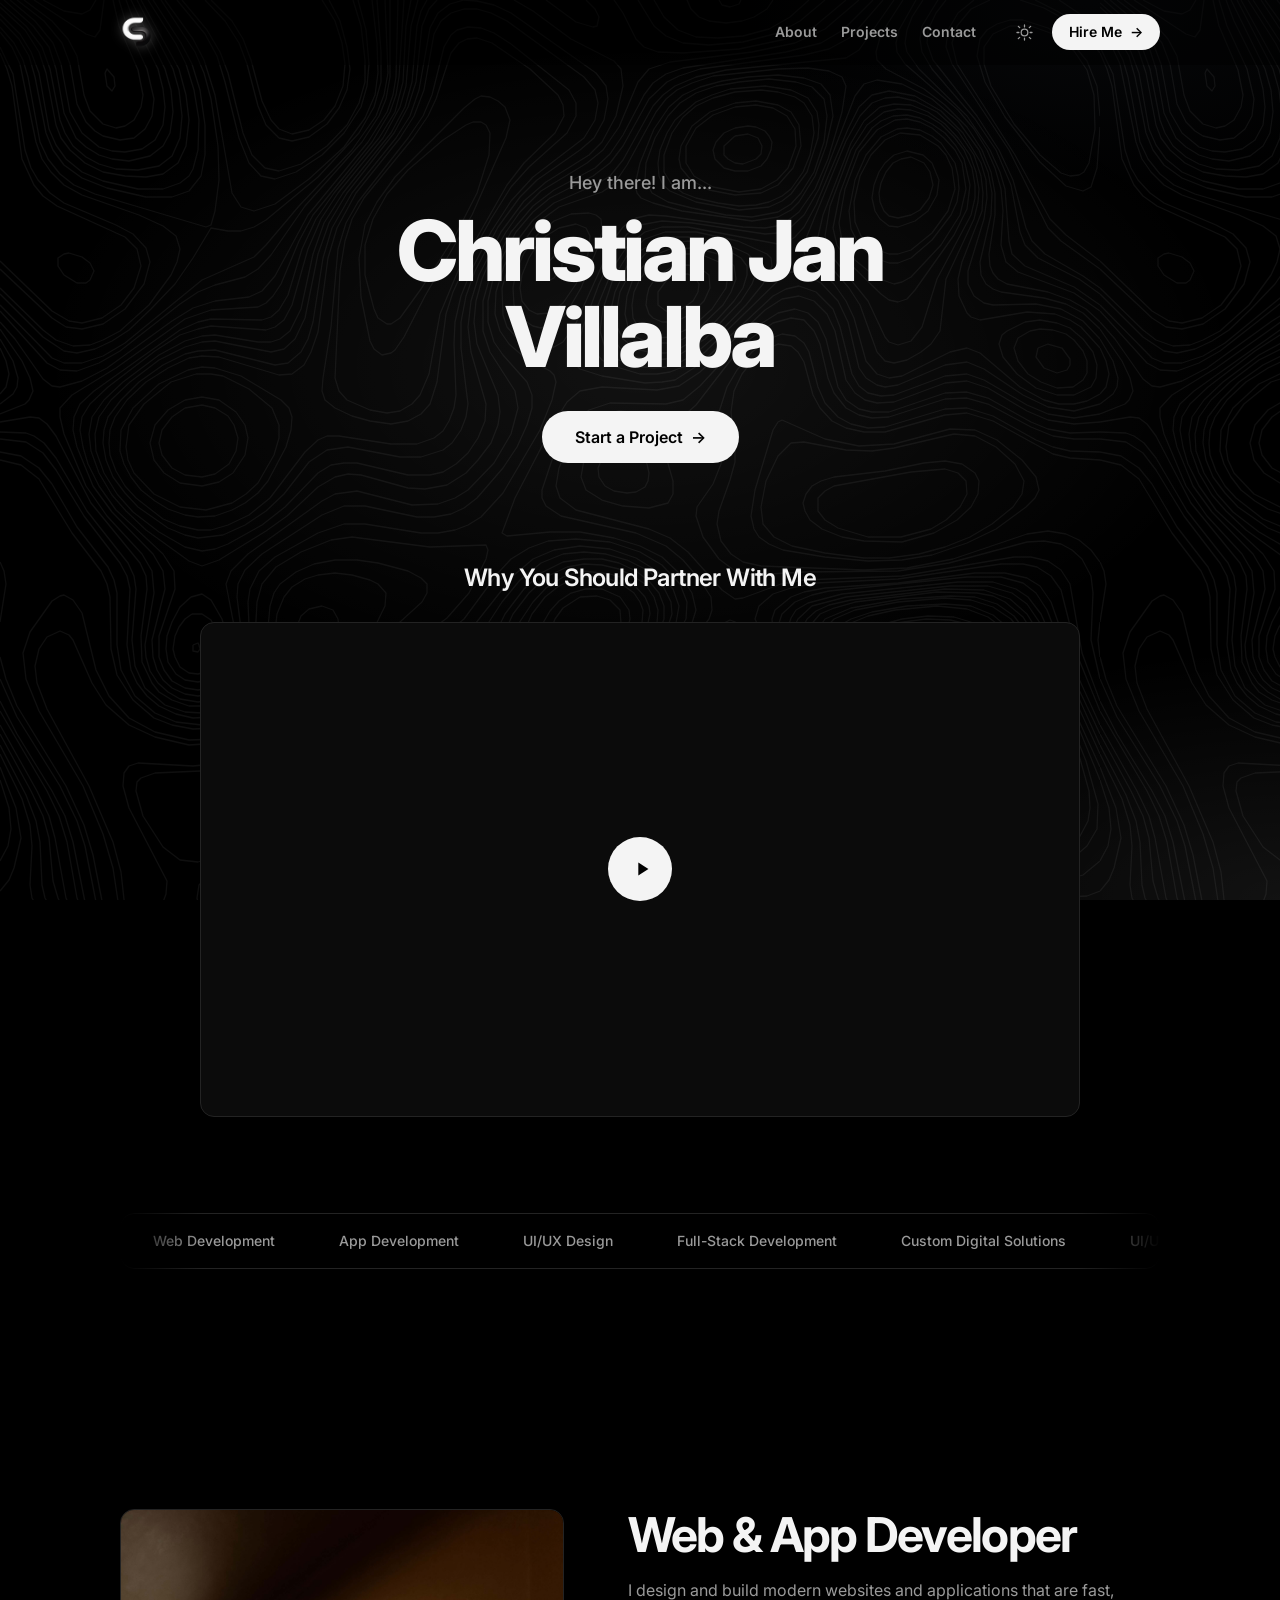
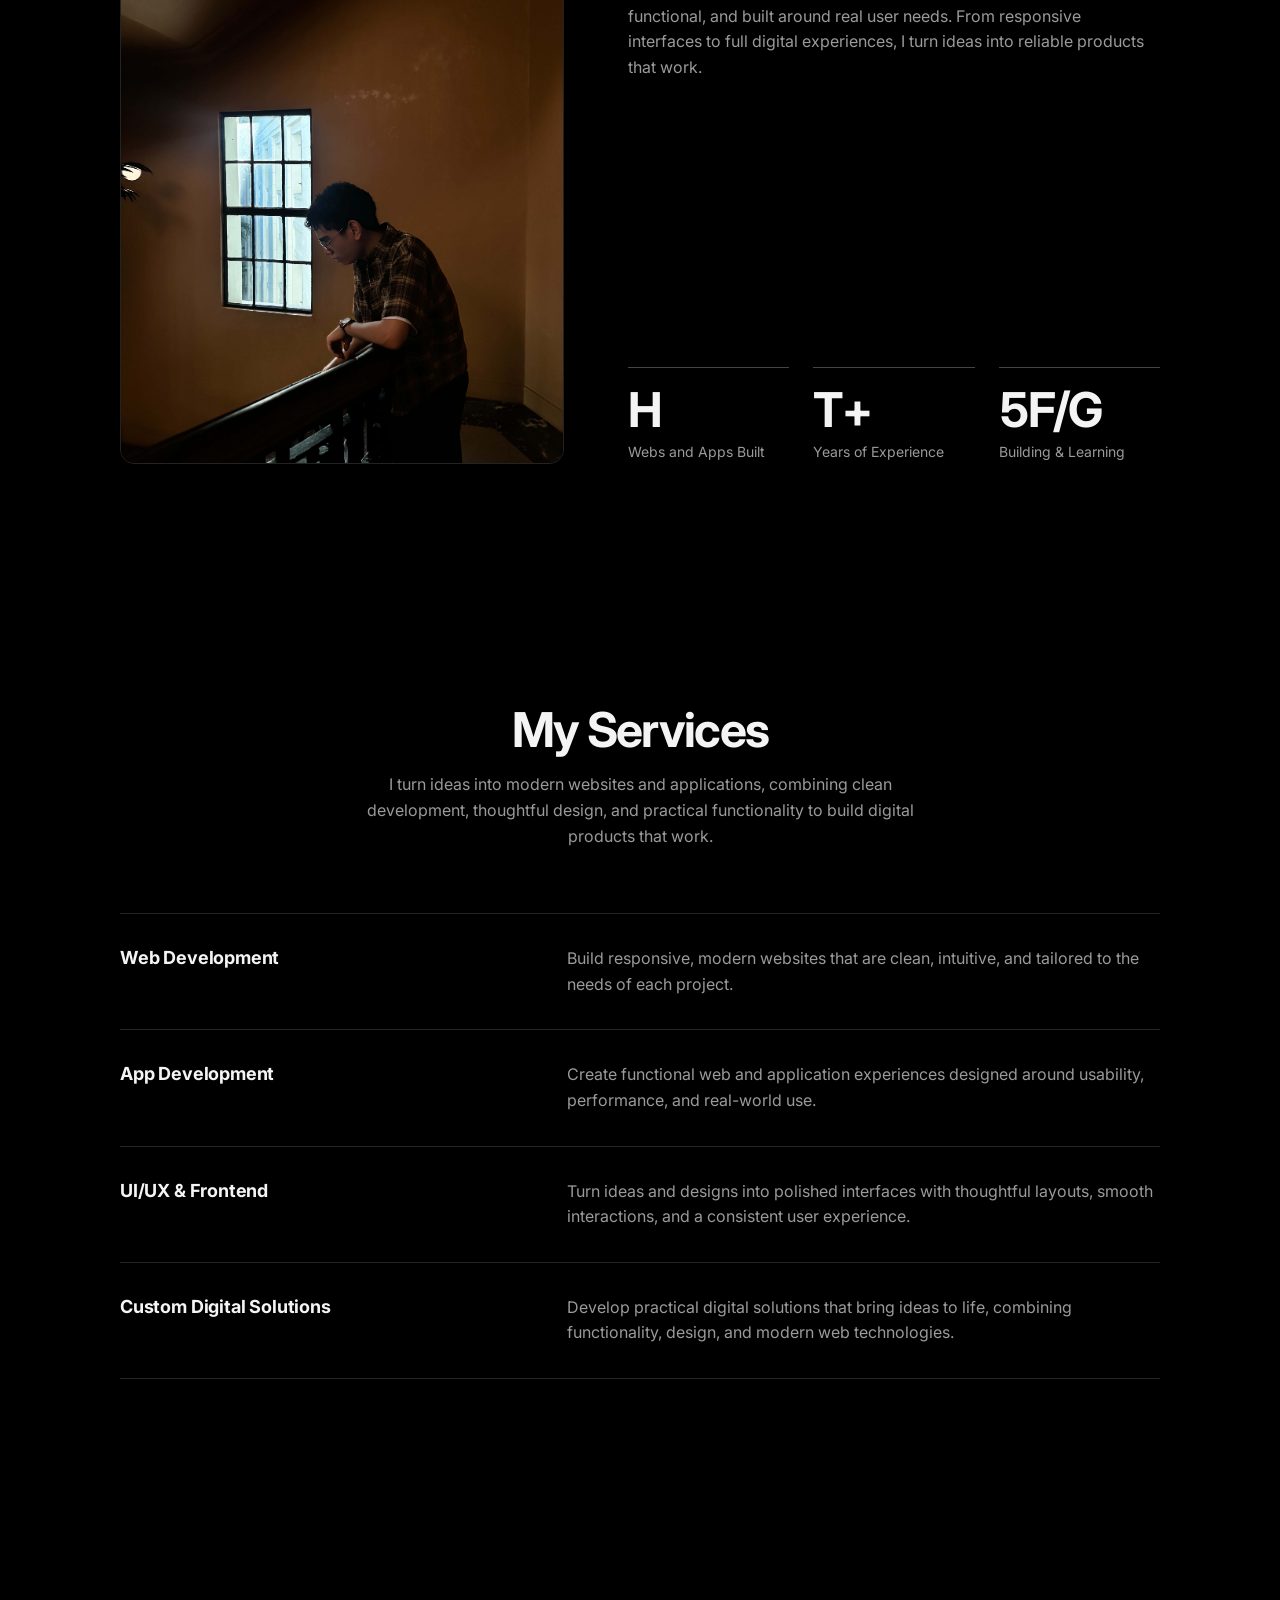
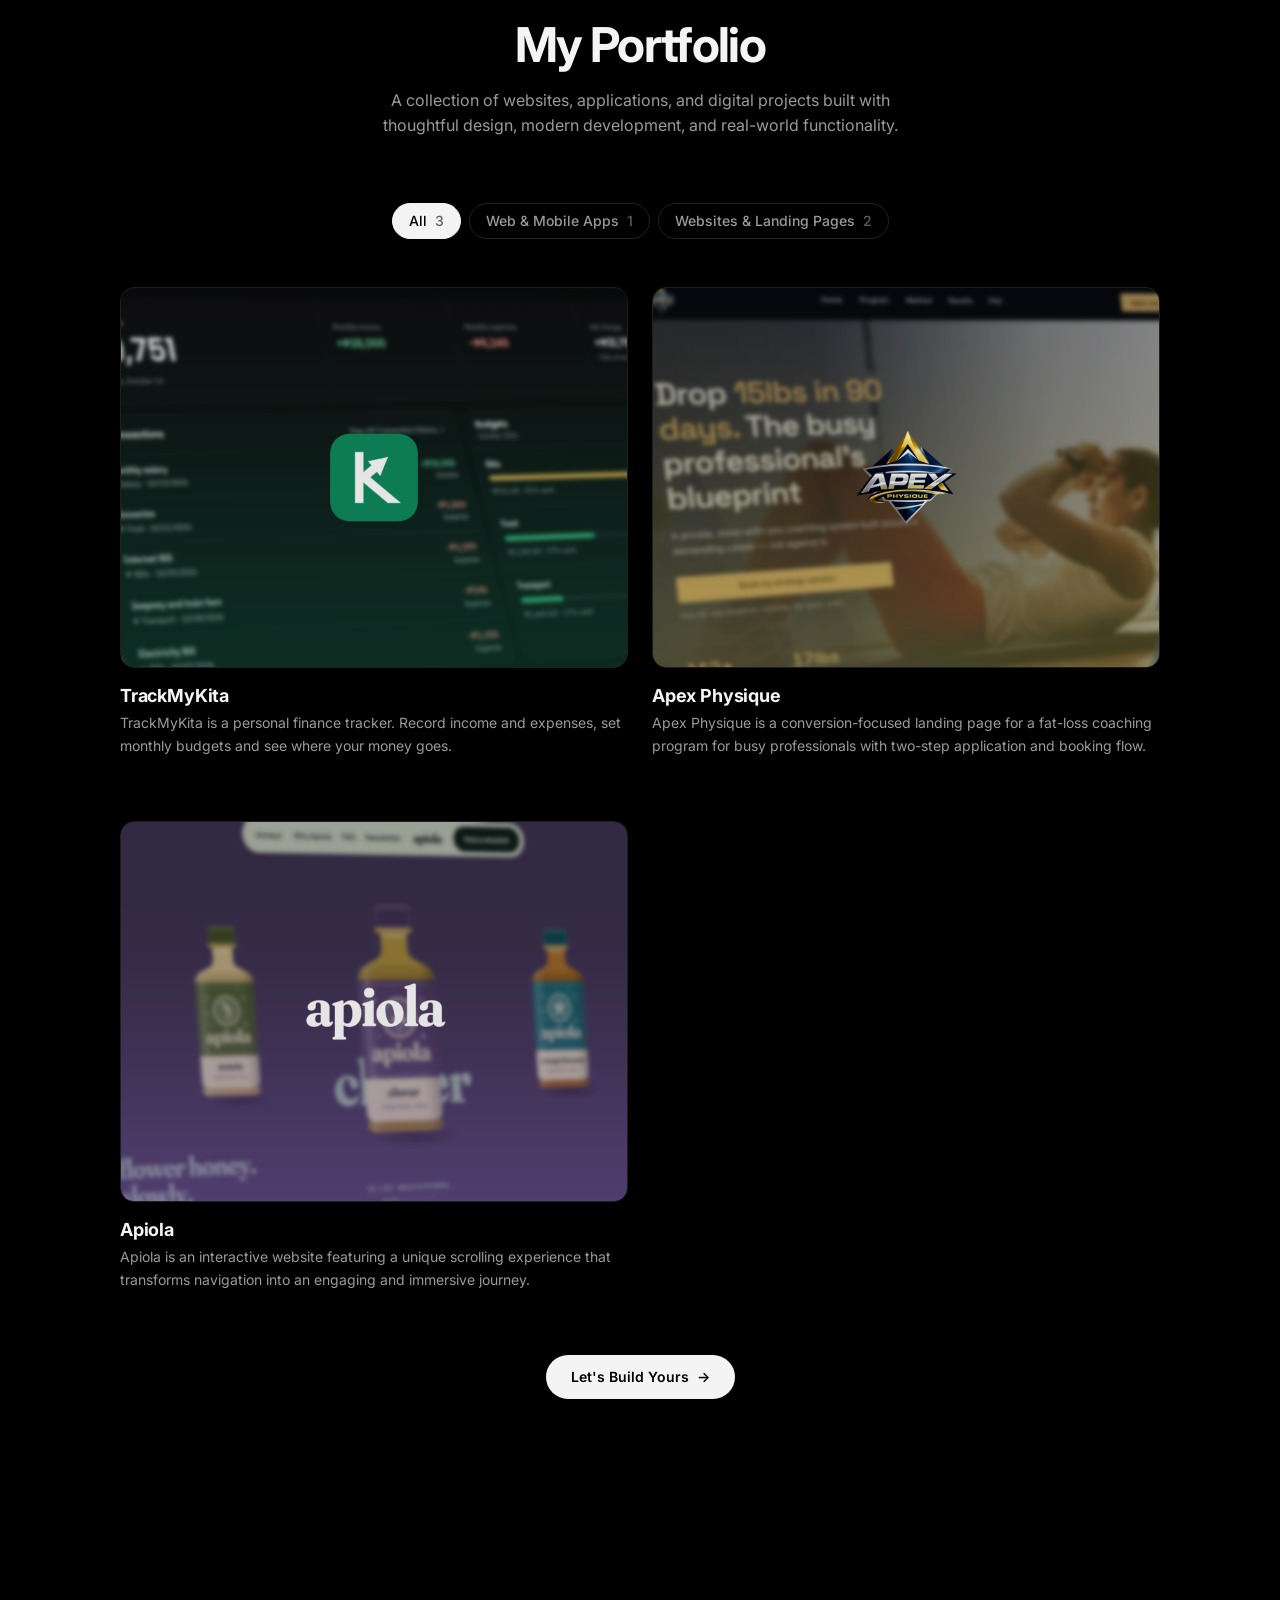
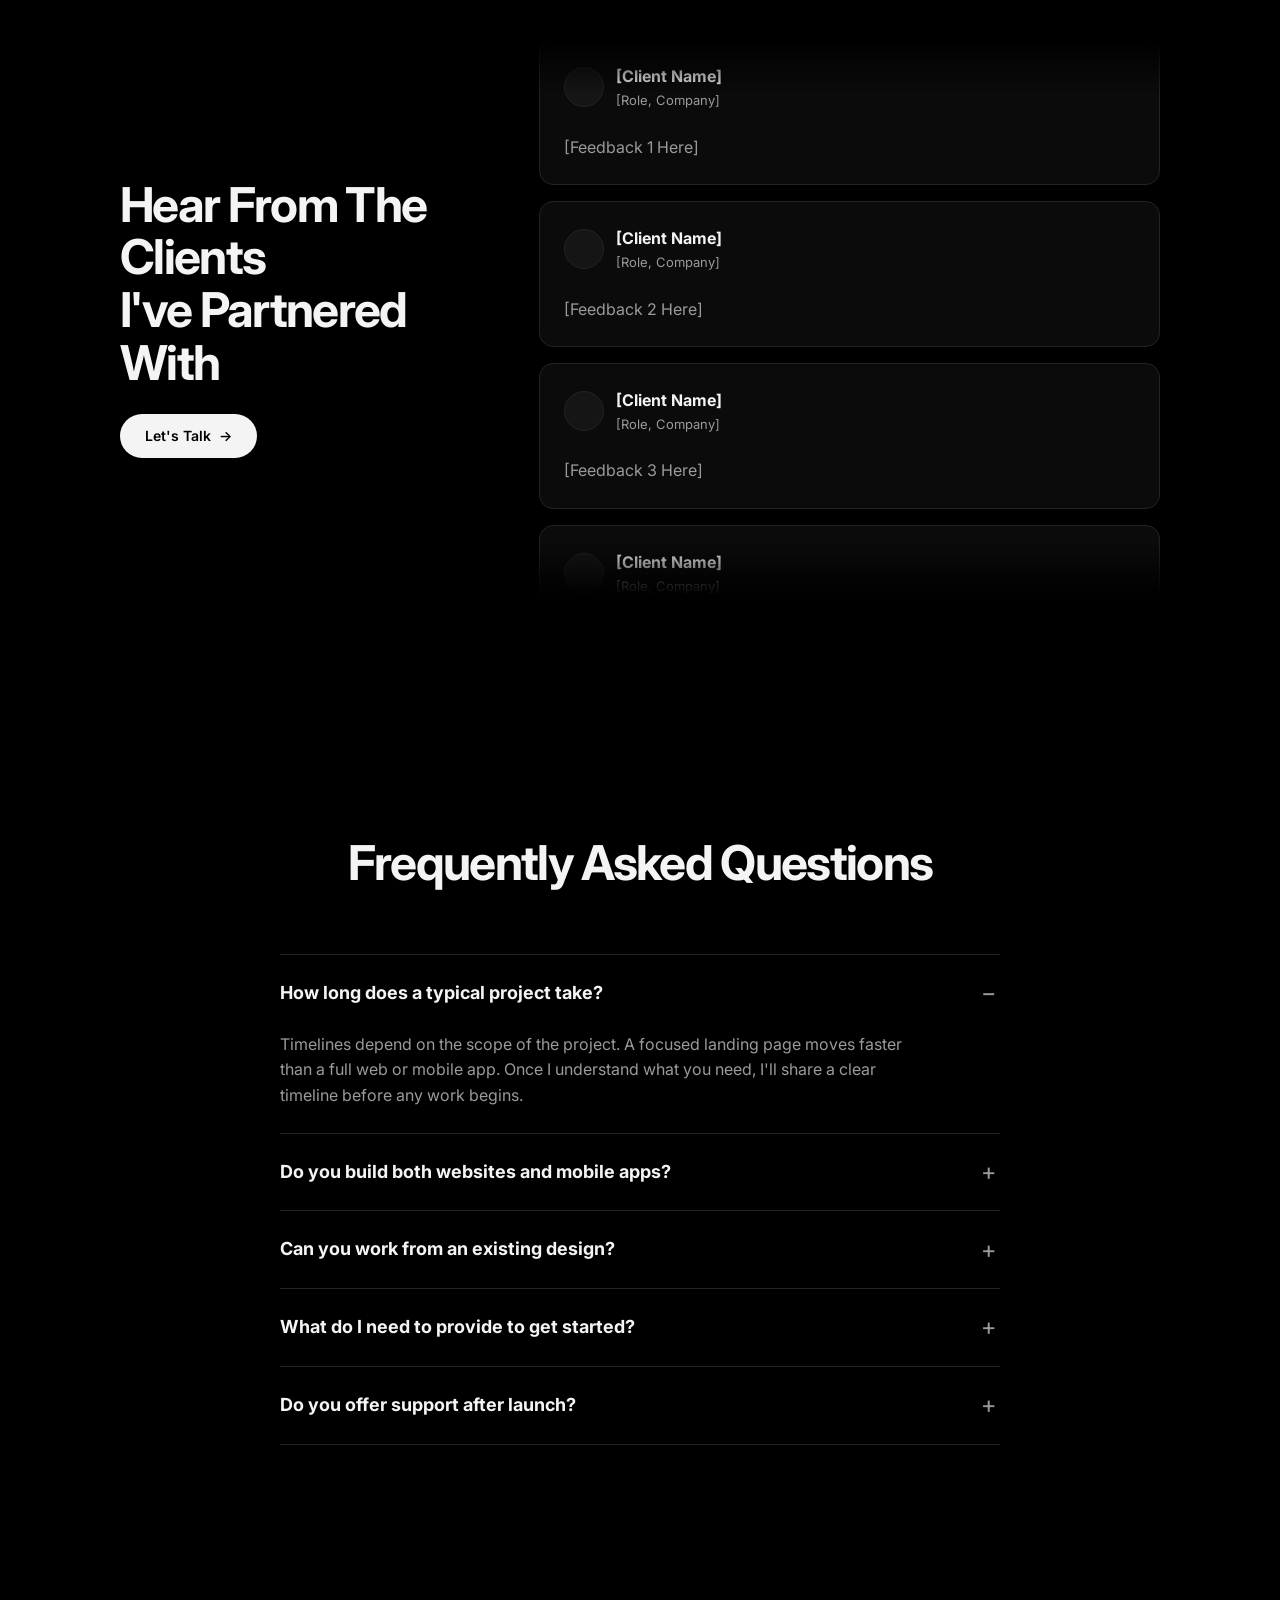
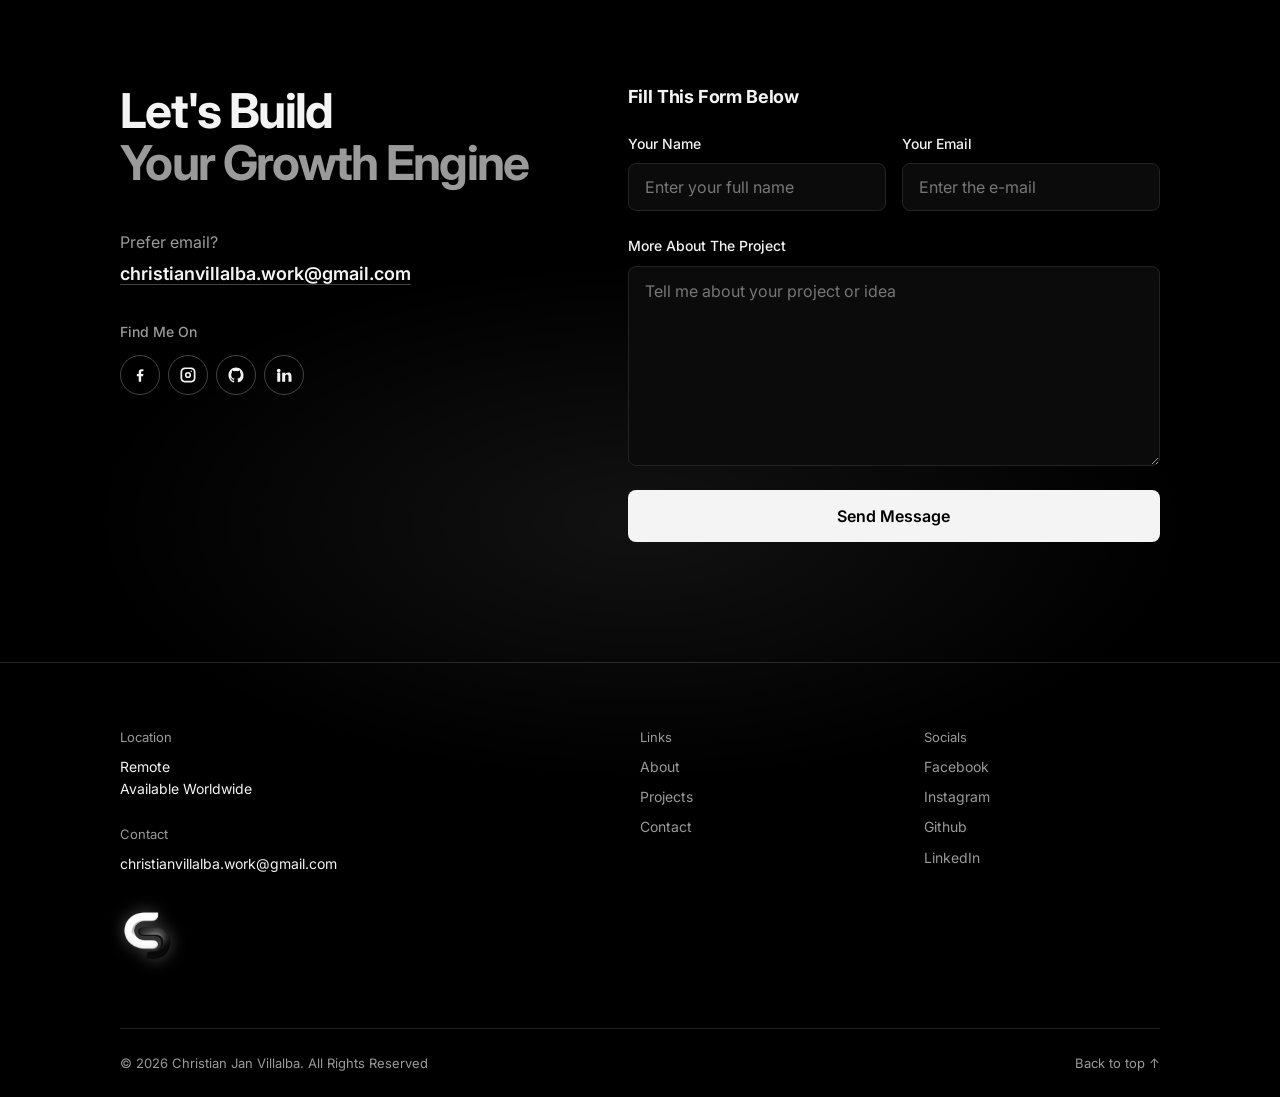
<file: index.html>
<!DOCTYPE html>
<html lang="en">
<head>
<meta charset="UTF-8">
<script>
  (function(){
    try{
      var saved = localStorage.getItem('theme');
      var theme = (saved === 'light' || saved === 'dark') ? saved : 'dark';
      document.documentElement.setAttribute('data-theme', theme);
    }catch(e){}
  })();
</script>
<meta name="viewport" content="width=device-width, initial-scale=1.0">
<title>CJ Portfolio</title>
<meta name="description" content="Christian Jan Villalba — GoHighLevel funnel, automation, email marketing and AI agent specialist. Get in touch: christianvillalba.work@gmail.com">
<link rel="preconnect" href="https://fonts.googleapis.com">
<link rel="preconnect" href="https://fonts.gstatic.com" crossorigin>
<link href="https://fonts.googleapis.com/css2?family=Inter:wght@400;500;600;700&display=swap" rel="stylesheet">
<link rel="stylesheet" href="styles.css?v=5">
<link rel="icon" type="image/png" href="logo.png">
</head>
<body>

<div class="topo-bg" aria-hidden="true"><span class="topo-a"></span></div>

<div class="scroll-sentinel" id="scrollSentinel" aria-hidden="true"></div>

<!-- HEADER -->
<header class="site-header" id="siteHeader">
  <div class="container header-inner">
    <a href="#" class="logo-image">
      <img src="logo.png" alt="Christian Jan Villalba Logo">
    </a>
    <nav class="nav-links">
      <a href="#about">About</a>
      <a href="#projects">Projects</a>
      <a href="#contact">Contact</a>
    </nav>
    <div class="header-actions">
      <button type="button" class="theme-toggle" id="themeToggle" aria-label="Switch to dark mode">
        <svg class="icon-sun" viewBox="0 0 24 24" aria-hidden="true"><circle cx="12" cy="12" r="4.2"/><path d="M12 2.5v2.4M12 19.1v2.4M4.2 4.2l1.7 1.7M18.1 18.1l1.7 1.7M2.5 12h2.4M19.1 12h2.4M4.2 19.8l1.7-1.7M18.1 5.9l1.7-1.7"/></svg>
        <svg class="icon-moon" viewBox="0 0 24 24" aria-hidden="true"><path d="M20.5 14.7A8.5 8.5 0 1 1 9.3 3.5a7 7 0 0 0 11.2 11.2Z"/></svg>
      </button>
      <button type="button" class="btn btn-primary btn-sm" id="openProjectModalNav" aria-haspopup="dialog" aria-controls="projectModal">Hire Me <span class="arrow">→</span></button>
    </div>
  </div>
</header>

<!-- HERO -->
<section class="hero">
  <div class="container hero-inner">
    <span class="hero-title-label">Hey there! I am...</span>
    <h1 class="hero-title">Christian Jan<br>Villalba</h1>

    <div class="hero-cta-row">
      <button type="button" class="btn btn-primary btn-lg" id="openProjectModal" aria-haspopup="dialog" aria-controls="projectModal">Start a Project <span class="arrow">→</span></button>
    </div>

    <div class="hero-featured">
      <h2 class="hero-video-title">Why You Should Partner With Me</h2>
      <div class="hero-video-wrapper" id="heroVideoWrapper" data-video-id="YOUR_VIDEO_ID_HERE">
        <div class="hero-video-placeholder" id="heroVideoPlaceholder" aria-hidden="true"></div>
        <button type="button" class="hero-play-btn" id="heroPlayBtn" aria-label="Play featured project video">
          <svg viewBox="0 0 24 24" aria-hidden="true"><path d="M8 5v14l11-7-11-7Z"/></svg>
        </button>
      </div>
    </div>
  </div>

  <div class="container brand-strip" id="brandStrip" aria-label="Areas of work">
    <div class="brand-track" id="brandTrack">
      <div class="brand-set">
        <span class="brand-mark">Web Development</span>
        <span class="brand-mark">App Development</span>
        <span class="brand-mark">UI/UX Design</span>
        <span class="brand-mark">Full-Stack Development</span>
        <span class="brand-mark">Custom Digital Solutions</span>
        <span class="brand-mark">UI/UX & Frontend</span>
      </div>
    </div>
  </div>
</section>

<!-- START A PROJECT MODAL -->
<div class="modal-overlay" id="projectModal" role="dialog" aria-modal="true" aria-labelledby="projectModalTitle" hidden>
  <div class="modal-card">
    <button type="button" class="modal-close" id="closeProjectModal" aria-label="Close">✕</button>
    <div class="modal-body">
      <div class="modal-form-col">
        <h3 id="projectModalTitle">Let's Start Your Project</h3>
        <p class="modal-sub">Tell me a bit about what you need and I'll get back to you within one business day.</p>
        <form class="contact-form modal-form" id="modalContactForm" data-web3form action="https://api.web3forms.com/submit" method="POST">
          <input type="hidden" name="access_key" value="ccc8810d-435e-4c83-b799-de3688014aec">
          <input type="hidden" name="subject" value="New Portfolio Inquiry">
          <input type="checkbox" name="botcheck" tabindex="-1" autocomplete="off" style="display:none" aria-hidden="true">
          <label for="modal-name">Your Name</label>
          <input type="text" id="modal-name" name="name" required placeholder="Enter your full name">
          <label for="modal-email">Your Email</label>
          <input type="email" id="modal-email" name="email" required placeholder="Enter the e-mail">
          <label for="modal-message">More About The Project</label>
          <textarea rows="3" id="modal-message" name="message" required placeholder="Tell me about your project or idea"></textarea>
          <button type="submit" class="btn btn-primary full">Send Message</button>
          <p class="form-status" role="status" aria-live="polite" hidden></p>
        </form>
      </div>
      <div class="modal-info-col">
        <div class="modal-info-block">
          <span class="modal-info-label">Prefer Email?</span>
          <a href="mailto:christianvillalba.work@gmail.com" class="modal-email-link">christianvillalba.work@gmail.com</a>
          <p class="modal-info-note">Send project details straight to my inbox — I reply within one business day.</p>
        </div>
        <div class="modal-info-block">
          <span class="modal-info-label">Find Me On</span>
          <div class="modal-social-row">
            <a href="https://www.facebook.com/christianjancj.villalba" class="modal-social-link" aria-label="Facebook" target="_blank" rel="noopener">
              <svg viewBox="0 0 24 24" aria-hidden="true"><path d="M13.5 21v-7.5h2.5l.5-3h-3V8.5c0-.87.24-1.46 1.49-1.46H16.5V4.34C16.09 4.29 15.16 4.2 14.08 4.2c-2.25 0-3.79 1.37-3.79 3.89V10.5H7.75v3h2.54V21h3.21Z"/></svg>
            </a>
            <a href="https://www.instagram.com/siege.jayy/" class="modal-social-link" aria-label="Instagram" target="_blank" rel="noopener">
              <svg viewBox="0 0 24 24" aria-hidden="true"><path d="M12 2c2.7 0 3.06.01 4.12.06 1.06.05 1.79.22 2.43.47.66.26 1.22.6 1.77 1.16.55.55.9 1.11 1.16 1.77.25.64.42 1.37.47 2.43.05 1.06.06 1.42.06 4.12s-.01 3.06-.06 4.12c-.05 1.06-.22 1.79-.47 2.43a4.9 4.9 0 0 1-1.16 1.77 4.9 4.9 0 0 1-1.77 1.16c-.64.25-1.37.42-2.43.47-1.06.05-1.42.06-4.12.06s-3.06-.01-4.12-.06c-1.06-.05-1.79-.22-2.43-.47a4.9 4.9 0 0 1-1.77-1.16 4.9 4.9 0 0 1-1.16-1.77c-.25-.64-.42-1.37-.47-2.43C2.01 15.06 2 14.7 2 12s.01-3.06.06-4.12c.05-1.06.22-1.79.47-2.43.26-.66.6-1.22 1.16-1.77a4.9 4.9 0 0 1 1.77-1.16c.64-.25 1.37-.42 2.43-.47C8.94 2.01 9.3 2 12 2Zm0 2.16c-2.66 0-2.98.01-4.03.06-.87.04-1.34.18-1.65.3-.42.16-.71.36-1.02.67-.31.31-.5.6-.67 1.02-.12.31-.26.78-.3 1.65-.05 1.05-.06 1.37-.06 4.03s.01 2.98.06 4.03c.04.87.18 1.34.3 1.65.16.42.36.71.67 1.02.31.31.6.5 1.02.67.31.12.78.26 1.65.3 1.05.05 1.37.06 4.03.06s2.98-.01 4.03-.06c.87-.04 1.34-.18 1.65-.3.42-.16.71-.36 1.02-.67.31-.31.5-.6.67-1.02.12-.31.26-.78.3-1.65.05-1.05.06-1.37.06-4.03s-.01-2.98-.06-4.03c-.04-.87-.18-1.34-.3-1.65a2.75 2.75 0 0 0-.67-1.02 2.75 2.75 0 0 0-1.02-.67c-.31-.12-.78-.26-1.65-.3-1.05-.05-1.37-.06-4.03-.06Zm0 3.68a4.16 4.16 0 1 1 0 8.32 4.16 4.16 0 0 1 0-8.32Zm0 2.16a2 2 0 1 0 0 4 2 2 0 0 0 0-4Zm4.32-3.86a.97.97 0 1 1 0 1.94.97.97 0 0 1 0-1.94Z"/></svg>
            </a>
            <a href="https://github.com/cj-vllb" class="modal-social-link" aria-label="Github" target="_blank" rel="noopener">
              <svg viewBox="0 0 24 24" aria-hidden="true"><path d="M12 2C6.48 2 2 6.58 2 12.19c0 4.49 2.87 8.3 6.84 9.65.5.1.68-.22.68-.49 0-.24-.01-1.05-.01-1.9-2.78.62-3.37-1.22-3.37-1.22-.45-1.18-1.11-1.5-1.11-1.5-.9-.63.07-.62.07-.62 1 .07 1.53 1.05 1.53 1.05.89 1.56 2.34 1.11 2.91.85.09-.66.35-1.11.63-1.37-2.22-.26-4.56-1.14-4.56-5.07 0-1.12.39-2.04 1.03-2.76-.1-.26-.45-1.31.1-2.73 0 0 .84-.28 2.75 1.05a9.3 9.3 0 0 1 5 0c1.91-1.33 2.75-1.05 2.75-1.05.55 1.42.2 2.47.1 2.73.64.72 1.03 1.64 1.03 2.76 0 3.94-2.34 4.8-4.57 5.06.36.32.68.94.68 1.9 0 1.37-.01 2.47-.01 2.81 0 .27.18.6.69.49A10.02 10.02 0 0 0 22 12.19C22 6.58 17.52 2 12 2Z"/></svg>
            </a>
            <a href="https://www.linkedin.com/in/christian-jan-villalba-9b1b4a1b3/" class="modal-social-link" aria-label="LinkedIn" target="_blank" rel="noopener">
              <svg viewBox="0 0 24 24" aria-hidden="true"><path d="M4.98 3.5a2.5 2.5 0 1 1 0 5 2.5 2.5 0 0 1 0-5ZM3 9h4v12H3V9Zm7 0h3.8v1.7h.05c.53-1 1.83-2.05 3.77-2.05C21.4 8.65 22 11.1 22 14.3V21h-4v-6.2c0-1.48-.03-3.38-2.06-3.38-2.07 0-2.39 1.62-2.39 3.28V21h-4V9Z"/></svg>
            </a>
          </div>
        </div>
      </div>
    </div>
  </div>
</div>

<!-- ABOUT / STATS -->
<section class="section about-panel" id="about">
  <div class="container">
    <div class="about-grid">
      <figure class="about-portrait reveal">
        <img class="about-portrait-img" src="portrait.png" alt="Portrait of Christian Jan Villalba" decoding="async">
      </figure>
      <div class="about-content">
        <h2 class="section-title about-heading reveal">Web &amp; App Developer</h2>
        <p class="about-body reveal">I design and build modern websites and applications that are fast, functional, and built around real user needs. From responsive interfaces to full digital experiences, I turn ideas into reliable products that work.</p>
        <div class="stats-row reveal-row">
          <div class="stat reveal"><span class="stat-number">6</span><span class="stat-label">Webs and Apps Built</span></div>
          <div class="stat reveal"><span class="stat-number">2+</span><span class="stat-label">Years of Experience</span></div>
          <div class="stat reveal"><span class="stat-number">24/7</span><span class="stat-label">Building &amp; Learning</span></div>
        </div>
      </div>
    </div>
  </div>
</section>

<!-- WHAT WE DO -->
<section class="section services" id="services">
  <div class="container">
    <div class="section-head">
      <div class="reveal">
        <h2 class="section-title">My Services</h2>
      </div>
      <p class="section-desc reveal">I turn ideas into modern websites and applications, combining clean development, thoughtful design, and practical functionality to build digital products that work.</p>
    </div>

    <div class="services-grid reveal-row">
      <div class="service-card reveal">
        <h3>Web Development</h3>
        <p>Build responsive, modern websites that are clean, intuitive, and tailored to the needs of each project.</p>
      </div>
      <div class="service-card reveal">
        <h3>App Development</h3>
        <p>Create functional web and application experiences designed around usability, performance, and real-world use.</p>
      </div>
      <div class="service-card reveal">
        <h3>UI/UX & Frontend</h3>
        <p>Turn ideas and designs into polished interfaces with thoughtful layouts, smooth interactions, and a consistent user experience.</p>
      </div>
      <div class="service-card reveal">
        <h3>Custom Digital Solutions</h3>
        <p>Develop practical digital solutions that bring ideas to life, combining functionality, design, and modern web technologies.</p>
      </div>
    </div>
  </div>
</section>

<!-- PROJECTS -->
<section class="section projects" id="projects">
  <div class="container">

    <div class="section-head">
      <div class="reveal">
        <h2 class="section-title">My Portfolio</h2>
      </div>
      <p class="section-desc reveal">A collection of websites, applications, and digital projects built with thoughtful design, modern development, and real-world functionality.</p>
    </div>

    <!-- Filter buttons and project cards are generated from projects.js -->
    <div class="portfolio-filters reveal" id="portfolioFilters" role="group" aria-label="Filter portfolio by category"></div>

    <div class="portfolio-grid" id="portfolioGrid"></div>

    <div class="center-cta reveal">
      <a href="#contact" class="btn btn-primary">Let's Build Yours <span class="arrow">→</span></a>
    </div>
  </div>
</section>

<!-- TESTIMONIALS -->
<section class="section testimonials">
  <div class="container testi-layout">
    <div class="testi-intro">
      <h2 class="section-title reveal">Hear From The Clients<br>I've Partnered With</h2>
      <div class="testi-cta reveal">
        <a href="#contact" class="btn btn-primary">Let's Talk <span class="arrow">→</span></a>
      </div>
    </div>
    <div class="testi-marquee" id="testiMarquee">
      <div class="testi-track" id="testiTrack">
        <div class="testi-set">
          <div class="testi-card">
            <div class="testi-person">
              <span class="avatar"></span>
              <div><strong>[Client Name]</strong><small>[Role, Company]</small></div>
            </div>
            <p>[Feedback 1 Here]</p>
          </div>
          <div class="testi-card">
            <div class="testi-person">
              <span class="avatar"></span>
              <div><strong>[Client Name]</strong><small>[Role, Company]</small></div>
            </div>
            <p>[Feedback 2 Here]</p>
          </div>
          <div class="testi-card">
            <div class="testi-person">
              <span class="avatar"></span>
              <div><strong>[Client Name]</strong><small>[Role, Company]</small></div>
            </div>
            <p>[Feedback 3 Here]</p>
          </div>
        </div>
      </div>
    </div>
  </div>
</section>

<!-- FAQ -->
<section class="section faq-panel">
  <div class="container">
    <div class="section-head">
      <h2 class="section-title center reveal">Frequently Asked Questions</h2>
    </div>

    <div class="faq-list">
      <div class="faq-item reveal is-open">
        <button type="button" class="faq-question" aria-expanded="true">
          <span>How long does a typical project take?</span>
          <span class="faq-toggle">−</span>
        </button>
        <div class="faq-answer">
          <div class="faq-answer-inner">
            <p>Timelines depend on the scope of the project. A focused landing page moves faster than a full web or mobile app. Once I understand what you need, I'll share a clear timeline before any work begins.</p>
          </div>
        </div>
      </div>
      <div class="faq-item reveal">
        <button type="button" class="faq-question" aria-expanded="false">
          <span>Do you build both websites and mobile apps?</span>
          <span class="faq-toggle">+</span>
        </button>
        <div class="faq-answer">
          <div class="faq-answer-inner">
            <p>Yes. I build responsive websites and landing pages as well as web and mobile apps, covering the interface and the functionality behind it.</p>
          </div>
        </div>
      </div>
      <div class="faq-item reveal">
        <button type="button" class="faq-question" aria-expanded="false">
          <span>Can you work from an existing design?</span>
          <span class="faq-toggle">+</span>
        </button>
        <div class="faq-answer">
          <div class="faq-answer-inner">
            <p>Yes. I can turn an existing design into a polished, responsive interface, or design the interface myself if you don't have one yet.</p>
          </div>
        </div>
      </div>
      <div class="faq-item reveal">
        <button type="button" class="faq-question" aria-expanded="false">
          <span>What do I need to provide to get started?</span>
          <span class="faq-toggle">+</span>
        </button>
        <div class="faq-answer">
          <div class="faq-answer-inner">
            <p>A short description of what you want to build, who it's for, and any references or deadlines you have in mind. Send it through the Start a Project form or by email and I'll reply within one business day.</p>
          </div>
        </div>
      </div>
      <div class="faq-item reveal">
        <button type="button" class="faq-question" aria-expanded="false">
          <span>Do you offer support after launch?</span>
          <span class="faq-toggle">+</span>
        </button>
        <div class="faq-answer">
          <div class="faq-answer-inner">
            <p>Yes. If something needs fixing, updating, or improving after launch, get in touch and we'll agree on what you need.</p>
          </div>
        </div>
      </div>
    </div>
  </div>
</section>

<!-- CONTACT -->
<section class="section contact-panel" id="contact">
  <div class="container">
    <div class="contact-body">
      <div class="contact-left reveal">
        <h2 class="section-title contact-title reveal">Let's Build<br><em>Your Growth Engine</em></h2>
        <p class="contact-direct">Prefer email? <a href="mailto:christianvillalba.work@gmail.com">christianvillalba.work@gmail.com</a></p>
        <div class="modal-info-block contact-social-block">
        <span class="modal-info-label">Find Me On</span>
        <div class="modal-social-row">
          <a href="https://www.facebook.com/christianjancj.villalba" class="modal-social-link" aria-label="Facebook" target="_blank" rel="noopener">
            <svg viewBox="0 0 24 24" aria-hidden="true"><path d="M13.5 21v-7.5h2.5l.5-3h-3V8.5c0-.87.24-1.46 1.49-1.46H16.5V4.34C16.09 4.29 15.16 4.2 14.08 4.2c-2.25 0-3.79 1.37-3.79 3.89V10.5H7.75v3h2.54V21h3.21Z"/></svg>
          </a>
          <a href="https://www.instagram.com/siege.jayy/" class="modal-social-link" aria-label="Instagram" target="_blank" rel="noopener">
            <svg viewBox="0 0 24 24" aria-hidden="true"><path d="M12 2c2.7 0 3.06.01 4.12.06 1.06.05 1.79.22 2.43.47.66.26 1.22.6 1.77 1.16.55.55.9 1.11 1.16 1.77.25.64.42 1.37.47 2.43.05 1.06.06 1.42.06 4.12s-.01 3.06-.06 4.12c-.05 1.06-.22 1.79-.47 2.43a4.9 4.9 0 0 1-1.16 1.77 4.9 4.9 0 0 1-1.77 1.16c-.64.25-1.37.42-2.43.47-1.06.05-1.42.06-4.12.06s-3.06-.01-4.12-.06c-1.06-.05-1.79-.22-2.43-.47a4.9 4.9 0 0 1-1.77-1.16 4.9 4.9 0 0 1-1.16-1.77c-.25-.64-.42-1.37-.47-2.43C2.01 15.06 2 14.7 2 12s.01-3.06.06-4.12c.05-1.06.22-1.79.47-2.43.26-.66.6-1.22 1.16-1.77a4.9 4.9 0 0 1 1.77-1.16c.64-.25 1.37-.42 2.43-.47C8.94 2.01 9.3 2 12 2Zm0 2.16c-2.66 0-2.98.01-4.03.06-.87.04-1.34.18-1.65.3-.42.16-.71.36-1.02.67-.31.31-.5.6-.67 1.02-.12.31-.26.78-.3 1.65-.05 1.05-.06 1.37-.06 4.03s.01 2.98.06 4.03c.04.87.18 1.34.3 1.65.16.42.36.71.67 1.02.31.31.6.5 1.02.67.31.12.78.26 1.65.3 1.05.05 1.37.06 4.03.06s2.98-.01 4.03-.06c.87-.04 1.34-.18 1.65-.3.42-.16.71-.36 1.02-.67.31-.31.5-.6.67-1.02.12-.31.26-.78.3-1.65.05-1.05.06-1.37.06-4.03s-.01-2.98-.06-4.03c-.04-.87-.18-1.34-.3-1.65a2.75 2.75 0 0 0-.67-1.02 2.75 2.75 0 0 0-1.02-.67c-.31-.12-.78-.26-1.65-.3-1.05-.05-1.37-.06-4.03-.06Zm0 3.68a4.16 4.16 0 1 1 0 8.32 4.16 4.16 0 0 1 0-8.32Zm0 2.16a2 2 0 1 0 0 4 2 2 0 0 0 0-4Zm4.32-3.86a.97.97 0 1 1 0 1.94.97.97 0 0 1 0-1.94Z"/></svg>
          </a>
          <a href="https://github.com/cj-vllb" class="modal-social-link" aria-label="Github" target="_blank" rel="noopener">
            <svg viewBox="0 0 24 24" aria-hidden="true"><path d="M12 2C6.48 2 2 6.58 2 12.19c0 4.49 2.87 8.3 6.84 9.65.5.1.68-.22.68-.49 0-.24-.01-1.05-.01-1.9-2.78.62-3.37-1.22-3.37-1.22-.45-1.18-1.11-1.5-1.11-1.5-.9-.63.07-.62.07-.62 1 .07 1.53 1.05 1.53 1.05.89 1.56 2.34 1.11 2.91.85.09-.66.35-1.11.63-1.37-2.22-.26-4.56-1.14-4.56-5.07 0-1.12.39-2.04 1.03-2.76-.1-.26-.45-1.31.1-2.73 0 0 .84-.28 2.75 1.05a9.3 9.3 0 0 1 5 0c1.91-1.33 2.75-1.05 2.75-1.05.55 1.42.2 2.47.1 2.73.64.72 1.03 1.64 1.03 2.76 0 3.94-2.34 4.8-4.57 5.06.36.32.68.94.68 1.9 0 1.37-.01 2.47-.01 2.81 0 .27.18.6.69.49A10.02 10.02 0 0 0 22 12.19C22 6.58 17.52 2 12 2Z"/></svg>
          </a>
          <a href="https://www.linkedin.com/in/christian-jan-villalba-9b1b4a1b3/" class="modal-social-link" aria-label="LinkedIn" target="_blank" rel="noopener">
            <svg viewBox="0 0 24 24" aria-hidden="true"><path d="M4.98 3.5a2.5 2.5 0 1 1 0 5 2.5 2.5 0 0 1 0-5ZM3 9h4v12H3V9Zm7 0h3.8v1.7h.05c.53-1 1.83-2.05 3.77-2.05C21.4 8.65 22 11.1 22 14.3V21h-4v-6.2c0-1.48-.03-3.38-2.06-3.38-2.07 0-2.39 1.62-2.39 3.28V21h-4V9Z"/></svg>
          </a>
        </div>
      </div>
      </div>
      <div class="contact-right reveal">
        <h3>Fill This Form Below</h3>
        <form class="contact-form" id="contactSectionForm" data-web3form action="https://api.web3forms.com/submit" method="POST">
          <input type="hidden" name="access_key" value="ccc8810d-435e-4c83-b799-de3688014aec">
          <input type="hidden" name="subject" value="New Portfolio Inquiry">
          <input type="checkbox" name="botcheck" tabindex="-1" autocomplete="off" style="display:none" aria-hidden="true">
          <div class="form-row">
            <div class="field">
              <label for="contact-name">Your Name</label>
              <input type="text" id="contact-name" name="name" required placeholder="Enter your full name">
            </div>
            <div class="field">
              <label for="contact-email">Your Email</label>
              <input type="email" id="contact-email" name="email" required placeholder="Enter the e-mail">
            </div>
          </div>
          <label for="contact-message">More About The Project</label>
          <textarea rows="4" id="contact-message" name="message" required placeholder="Tell me about your project or idea"></textarea>
          <button type="submit" class="btn btn-primary full">Send Message</button>
          <p class="form-status" role="status" aria-live="polite" hidden></p>
        </form>
      </div>
    </div>
  </div>
</section>

<!-- FOOTER -->
<footer class="site-footer">
  <div class="container footer-top reveal-row">
    <div class="footer-col reveal">
      <span class="footer-label">Location</span>
      <p>Remote<br>Available Worldwide</p>
      <span class="footer-label">Contact</span>
      <p>christianvillalba.work@gmail.com</p>
      <div class="footer-wordmark reveal">
        <img src="logo.png" alt="Christian Jan Villalba Logo">
      </div>
    </div>
    <div class="footer-col reveal">
      <span class="footer-label">Links</span>
      <a href="#about">About</a>
      <a href="#projects">Projects</a>
      <a href="#contact">Contact</a>
    </div>
    <div class="footer-col reveal">
      <span class="footer-label">Socials</span>
      <a href="https://www.facebook.com/christianjancj.villalba">Facebook</a>
      <a href="https://www.instagram.com/siege.jayy/">Instagram</a>
      <a href="https://github.com/cj-vllb">Github</a>
      <a href="https://www.linkedin.com/in/christian-jan-villalba-9b1b4a1b3/">LinkedIn</a>
    </div>
  </div>
  <div class="container footer-bottom">
    <span>© 2026 Christian Jan Villalba. All Rights Reserved</span>
    <button type="button" class="back-to-top" id="backToTop">Back to top ↑</button>
  </div>
</footer>

<script src="projects.js?v=1" defer></script>
<script src="script.js?v=4" defer></script>
</body>
</html>
</file>
<file: styles.css>
/* Design system */
:root,
[data-theme="dark"] {
  color-scheme: dark;
  --background: #000;
  --surface: #0b0b0b;
  --surface-2: #151515;
  --text-primary: #f4f4f4;
  --text-secondary: #9a9a9a;
  --border: #232323;
  --border-strong: #444;
  --accent: #f4f4f4;
  --accent-contrast: #000;
  --accent-hover: #d6d6d6;
  --glow: rgba(255, 255, 255, 0.07);
  --glow-2: rgba(140, 160, 200, 0.05);
  --logo-glow: rgba(255, 255, 255, 0.32);
  --overlay: rgba(0, 0, 0, 0.72);
  --topo-line: rgba(255, 255, 255, 0.06);
  --nav-bg: rgba(0, 0, 0, 0.5);
}
:root[data-theme="light"],
[data-theme="light"] {
  color-scheme: light;
  --background: #e8e6e1;
  --surface: #f2f0ec;
  --surface-2: #dedbd4;
  --text-primary: #17160f;
  --text-secondary: #55524a;
  --border: #cfcbc2;
  --border-strong: #9d988d;
  --accent: #17160f;
  --accent-contrast: #f2f0ec;
  --accent-hover: #3a382f;
  --glow: rgba(255, 252, 244, 0.85);
  --glow-2: rgba(120, 140, 175, 0.16);
  --logo-glow: rgba(0, 0, 0, 0.28);
  --overlay: rgba(20, 18, 12, 0.5);
  --topo-line: rgba(23, 22, 15, 0.07);
  --nav-bg: rgba(205, 201, 192, 0.5);
}
:root {
  --font: 'Inter', system-ui, -apple-system, 'Segoe UI', Roboto, sans-serif;

  --fs-xs: 0.8125rem;
  --fs-sm: 0.875rem;
  --fs-base: 1rem;
  --fs-lg: 1.125rem;
  --fs-xl: clamp(1.25rem, 2.2vw, 1.5rem);
  --fs-statement: clamp(1.5rem, 2.9vw, 2.125rem);
  --fs-h2: clamp(2rem, 4.6vw, 3rem);
  --fs-display: clamp(2.75rem, 8vw, 5.25rem);

  --space-1: 4px;
  --space-2: 8px;
  --space-3: 12px;
  --space-4: 16px;
  --space-5: 24px;
  --space-6: 32px;
  --space-7: 48px;
  --space-8: 64px;
  --space-9: 96px;

  --radius-sm: 8px;
  --radius-md: 14px;
  --radius-pill: 999px;

  --container: 1040px;
  --gutter: clamp(20px, 4vw, 32px);
  --section-y: clamp(72px, 10vw, 120px);
  --header-h: 64px;

  --ease: cubic-bezier(0.2, 0, 0, 1);
  --transition-fast: 150ms var(--ease);
  --transition-normal: 300ms var(--ease);
}

/* Base */
:root {
  --topo-a: url("data:image/svg+xml,%3Csvg xmlns='http://www.w3.org/2000/svg' viewBox='0 0 1100 1100'%3E%3Cpath d='M211 0l21 21 11 18 8 21 11 41 9 19 8 9 13 5 17-4 15-10 11-14 8-20 2-22-3-21-7-22-13-21M1010 26l-17 8-9 13 0 17 7 22 23 38 26 31 21 18 9 3 9-1 5-3 5-9 6-34-1-34-7-25-13-19-21-17-22-8-21 0M735 136l-11 10 0 9 4 4 7 4 8 1 13-5 5-5 1-8-4-8-10-4-13 2M911 472l-77 14-9 5-7 7 0 13 7 9 13 8 30 9 33 0 30-8 15-9 14-13 7-13-1-13-8-8-13-4-34 3M709 700l-13 9-5 9-1 8 6 9 17 7 17 2 18-4 8-5 2-5 0-8-3-9-8-8-17-7-8-1-13 3M305 748l-17 2-65 20-68 3-14 5-4 4-1 9 7 25 20 31 17 13 18 2 47-15 39-6 98-9 69 2 17-6 9-12 0-8-4-9-13-9-65-13-64-25-26-4M322 1100l-56-56-23-34-41-75-13-15-9-3-8 3-4 4-11 21-2 26 3 34 8 31 10 23 13 18 22 23M205 0l20 21 14 22 8 21 11 42 8 19 13 13 13 3 17-4 18-13 12-16 8-18 3-21-3-22-7-26-11-21M1100 116l-3-30-10-25-15-18-24-15-25-8-13 0-13 4-10 6-7 9-3 17 8 26 20 35 35 45 26 24 17 5 8-4 6-19 3-41M735 128l-11 5-8 9-3 8 2 9 9 9 11 3 13 0 13-5 6-7 4-9 1-8-3-6-4-5-9-4-8-1-13 2M69 253l-5 1-6 4 0 8 6 9 13 8 9 0 4-3 4-9-4-8-8-6-13-4M924 463l-39 8-51 6-13 4-9 5-6 8-3 9 2 8 5 9 12 9 20 8 22 4 38 1 32-9 23-13 14-13 7-13 1-13-4-8-13-9-17-3-21 2M718 691l-18 7-13 11-7 13 1 8 3 5 14 8 24 6 21-1 18-6 5-7 1-9-7-17-9-9-12-7-9-2-12 0M329 1100l-11-13-43-39-27-38-19-35-29-64-3-13 2-13 13-13 14-8 23-9 26-6 99-10 69 3 17-2 8-3 11-8 6-8 2-13-6-13-17-11-69-13-68-28-22-3-17 2-43 16-22 5-30 3-55-3-9 3-5 7-1 13 6 22 38 73-1 13-11 30-5 26 1 34 7 39 9 25 9 18 29 34M182 0l25 30 13 22 8 21 15 60 9 22 13 13 14 3 22-7 26-18 20-21 12-22 6-21 0-22-4-34-8-26M990 0l-19 9-14 17-5 17 5 21 58 91 35 64 16 16 34 26M1100 53l-13-16-21-17-22-12-24-8M735 107l-22 8-17 13-10 18 0 17 8 13 19 11 26 5 22-3 16-9 11-12 8-22-1-17-8-13-14-8-17-3-21 2M0 261l52 50 17 10 13 2 20-5 19-13 13-17 7-22-4-17-12-12-68-31-14-10-9-11-12-26-10-73-5-17-7-16M954 434l-60 14-22 3-26-1-42-8-13 1-13 13-12 25-5 26 2 17 11 13 18 9 33 7 39 5 25 0 30-4 26-7 25-10 22-13 21-17 9-13 2-13-9-17-19-17-21-11-21-2M713 670l-13 5-17 10-27 24-10 17-1 9 4 8 8 7 14 6 51 10 39 0 17-4 9-6 7-13 0-13-7-17-12-17-14-14-18-10-13-3-17 1M353 1100l-14-21-51-41-17-19-13-18-12-26-9-30-2-25 5-18 9-13 13-10 22-9 25-6 35-5 34-1 73 6 26-5 18-13 15-21 6-21-5-18-12-13-16-8-19-6-47-7-26-6-25-11-39-23-13-4-9-1-13 3-46 25-27 8-30 2-34-8-26-12-23-20-14-22-19-43-4-5-9-4-13 6-8 12-4 17 2 17 10 26 42 77 24 56 8 30 8 73 17 82 14 39 22 34M1020 1100l-15-2-15 2M177 0l28 34 12 22 8 26 14 56 10 25 12 13 14 3 21-7 26-17 22-22 17-26 6-21 2-22-3-34-8-30M974 0l-16 13-10 17-2 17 6 17 57 86 39 78 13 13 39 28M1100 47l-11-13-15-13-17-10-22-11M735 103l-25 9-18 14-11 20-2 13 2 9 10 12 18 10 26 5 26-2 17-8 15-17 8-22-2-21-8-13-13-7-22-4-21 2M0 269l52 49 14 9 16 2 21-5 22-15 19-25 6-22-4-14-13-14-17-9-52-22-14-10-12-13-7-12-6-18-12-76-13-27M782 420l-4 2-5 8-18 60-4 26 3 13 5 8 10 7 14 6 42 7 43 4 34-1 30-5 35-12 29-14 30-22 9-9 4-8-3-13-14-17-25-20-22-10-25-1-56 15-35 2-34-7-43-19M713 665l-30 15-34 29-9 13-3 8 0 9 3 6 9 7 17 7 55 10 44 1 17-5 9-4 8-13 1-13-6-17-14-22-15-15-17-12-18-5-17 1M358 1100l-6-13-8-11-56-43-14-15-12-17-13-26-7-25-2-22 5-21 8-13 13-11 22-9 26-7 34-4 30-1 73 7 26-5 21-15 17-24 5-13 2-13-5-17-13-13-23-10-69-12-25-8-22-11-38-25-13-5-9 0-13 4-43 26-30 11-30 1-34-8-26-14-20-22-13-26-14-57-9-13-9-5-4 1-8 5-22 31-7 21 3 26 13 32 44 75 20 48 10 34 11 73 22 95 13 35 18 29M1035 1100l-17-5-17-2-13 1-14 6M165 0l28 39 11 21 11 35 17 98 9 14 13 4 21-7 34-25 35-32 21-29 10-23 3-22-1-30-5-43M946 0l-10 13-8 17-1 13 6 17 44 56 22 34 14 30 13 48 6 13 13 13 38 22 17 12M1100 32l-17-16-24-16M761 90l-26 2-22 6-17 8-13 11-11 16-8 22 0 17 8 13 11 8 13 5 22 5 21 3 17-1 13-3 13-6 9-7 12-17 7-17 4-22-2-17-8-13-9-6-17-5-17-2M0 288l43 42 13 10 17 6 17-1 13-5 17-9 29-26 22-30 6-13 3-13-4-13-13-10-24-11-57-20-18-10-13-13-9-13-6-17-16-78-8-17-12-15M610 451l-8 8-4 9 1 9 6 9 9 5 13 2 9-1 9-5 3-6 1-8-2-9-5-9-15-8-8 0-9 4M1100 460l-30-2-17-4-60-33-26-8-22 2-60 17-21 0-18-4-14-7-12-13-7-13-9-33-6-10-7-6-13-2-13 6-13 11-10 13-8 17-3 21 4 31 0 19-5 18-11 31-2 13 4 17 10 13 12 8 18 4 103 4 43-2 46-9 74-25 21-3 18 3 13 6 12 10 9 12M0 562l4 9 2 13-6 38M1100 622l-2 18 2 17M722 648l-17 6-22 13-32 25-24 21-10 13-5 13 0 9 7 8 17 8 21 5 86 11 26 0 17-2 13-4 9-7 6-11 0-17-6-17-13-23-17-21-22-19-17-10-17-1M0 657l6 22 11 27 49 80 18 39 9 30 11 56 37 137 10 26 14 26M372 1100l-6-17-9-14-61-40-14-15-13-17-10-22-6-21 0-22 5-18 8-12 17-13 18-7 26-6 30-3 25 0 69 10 17-2 13-5 13-8 13-11 20-28 8-17 4-17 0-13-3-9-14-12-28-13-26-6-56-9-30-12-17-12-14-13-29-42-8-6-9 4-40 48-16 13-16 9-18 6-22 1-21-4-18-7-21-18-16-25-6-26-1-52-3-13-6-13-29-38-33-54-18-14-21-5M1059 1100l-36-18-18-4-12-1-13 2-13 5-21 16M161 0l34 52 9 21 7 26 7 47 1 34-4 31-4 14-5 2-111-33-21-9-14-11-12-15-8-17-12-65-5-17-9-17-14-16M938 0l-16 26-2 13 2 13 10 17 43 50 21 31 15 35 9 47 5 13 13 13 41 21 21 15M730 89l-18 6-16 7-21 18-8 13-7 17-2 13 1 13 4 9 7 6 26 11 43 8 30-3 13-6 9-7 16-22 11-34 1-13-2-13-9-14-17-8-26-4-35 3M554 256l-9 10-1 9 2 4 4 1 4-2 8-12 0-8-3-3-5 1M0 294l43 43 21 14 13 2 18-4 17-8 17-11 22-21 24-25 18-26 18-30 17 3 13 0 13-4 12-7 52-43 41-44 15-26 7-25 0-30-4-52M610 434l-14 9-12 17-3 17 5 13 16 10 21 6 26 2 19-5 5-9 0-13-6-21-8-13-9-9-14-6-13-1-13 3M1100 452l-30-1-17-4-17-7-43-24-26-8-22 1-60 18-17 1-17-4-13-7-13-14-7-16-9-35-5-9-9-7-13-2-13 5-17 13-15 18-10 17-8 25 3 39-1 13-8 20-16 23-1 9 7 21 16 22 16 12 17 4 52-3 94-1 51-8 78-21 17-1 17 3 11 6 10 9 9 17 2 17-2 47 9 39M713 644l-38 25-54 44-11 13-8 13-1 9 4 8 14 9 17 4 99 13 47 2 13-3 13-6 6-6 5-8 1-18-7-21-16-26-28-32-21-17-18-6-17 3M0 679l17 38 43 69 17 35 8 25 12 61 23 72 20 74 9 26 12 21M377 1100l-6-21-9-13-11-9-50-29-15-14-13-17-10-22-6-21 0-22 6-17 10-13 15-10 17-7 26-6 26-3 25 1 69 11 17-2 13-5 26-19 24-33 11-21 5-17 1-13-4-9-16-13-25-11-30-8-61-10-17-6-17-10-17-15-12-17-7-22-4-38-5-9-11-4-13 3-8 7-23 59-16 21-17 15-22 10-21 4-26-3-21-9-20-17-14-26-4-25 0-52-3-13-6-13-31-40-25-43-13-16-18-12-21-4M1065 1100l-42-23-18-5-12-2-13 2-13 4-16 11-13 13M153 0l28 43 11 21 8 26 5 35 0 30-4 21-12 15-17 6-26 0-39-9-25-10-18-13-11-15-7-17-11-56-6-21-10-17-19-20M923 0l-11 17-5 13-2 13 2 9 12 17 48 47 23 34 10 22 5 17 4 52 3 13 13 12 49 21 26 18M739 82l-23 4-20 7-16 10-12 13-13 22-9 25-1 17 7 13 16 9 24 6 34 7 26 2 26-5 13-8 10-11 13-21 10-30 3-26-3-17-12-12-16-5-27-3-30 3M559 228l-13 8-9 9-8 13-7 17-2 13 2 13 7 9 8 4 13-1 13-10 13-19 12-30 2-18-4-8-10-4-17 4M0 305l52 53 12 5 18 0 21-7 22-13 77-63 52-23 12-12 33-39 53-56 24-34 8-21 4-22-3-73M1100 439l-26 0-21-3-22-9-43-23-21-6-22 1-56 18-17 1-13-3-13-7-12-15-6-15-8-34-6-13-10-11-13-2-18 5-23 16-20 22-34 44-8 7-18 4-51-5-17 4-12 6-13 13-11 17-7 17-3 18 4 12 16 12 73 19 21 9 18 14 34 38 13 9 8-1 38-14 23-4 98-4 112-19 17 0 17 4 13 9 9 14 12 69 18 48M0 701l17 33 35 57 13 25 8 26 12 60 28 73 25 90 15 35M385 1100l-3-26-8-13-10-8-42-19-17-11-17-15-13-20-10-26-1-21 4-17 13-17 12-9 16-7 22-6 21-2 39 2 60 13 13 0 13-4 17-11 21-19 19-26 33-53 9-8 8-3 22 0 159 17 26 0 17-4 13-9 6-9 2-8-2-22-12-26-20-29-34-41-18-18-13-5-12 6-13 9-87 70-38 35-13 8-8 1-13-1-60-17-69-13-17-7-17-11-11-12-7-18-1-13 2-12 19-39 1-13-8-9-8-4-18-5-17-2-17 2-13 4-13 8-8 10-7 17-4 35-5 17-8 17-15 17-17 11-17 6-18 1-17-4-17-8-12-10-10-13-6-13-4-25 3-56-3-13-7-13-36-47-28-46-13-17-17-11-26-3M1076 1100l-53-34-18-7-17-3-13 2-17 8-17 14-18 20M148 0l28 44 10 20 8 26 5 30-1 30-5 19-4 7-9 7-17 6-25 0-35-8-21-9-16-13-10-14-7-16-10-56-8-21-11-18-20-20M916 0l-17 30-3 13 1 9 8 12 53 46 16 19 13 21 8 18 6 21 2 22-2 34 5 17 12 10 56 21 26 18M748 77l-26 4-22 6-17 8-14 12-15 22-14 34-5 22 2 8 4 5 12 5 29 8 70 10 26-4 13-7 8-8 16-26 11-30 7-30-3-21-9-11-17-6-26-3-30 2M571 214l-17 7-17 14-13 18-8 18-3 17 1 17 6 13 13 8 8 2 9-2 9-5 8-9 14-24 16-39 5-17-1-13-5-4-7-2-18 1M0 311l47 52 13 7 17 1 22-8 21-12 60-47 18-12 17-7 30-8 13-8 13-14 34-49 57-64 17-26 7-17 4-22 0-77M1100 432l-30 1-22-4-17-7-43-24-21-6-22 1-56 19-17 0-13-3-13-9-8-13-12-48-8-17-10-9-13-4-17 4-22 14-21 21-35 38-17 14-17 4-56-1-21 7-18 16-19 34-10 30 0 8 4 8 15 10 75 17 30 13 17 14 17 20 11 17 1 13-3 9-10 13-43 38-80 62-13 6-13 1-17-2-52-13-58-11-19-7-14-10-7-8-6-13-2-13 2-9 12-21 33-30 5-9 0-9-6-6-13-7-30-8-21-3-22 0-21 4-18 8-16 12-6 9-4 13-4 43-4 17-9 17-16 17-18 10-17 3-17-1-20-7-20-17-10-22-3-26 4-51-2-13-6-13-41-52-31-53-12-15-10-7-8-3-26-1M0 711l47 80 12 25 8 26 10 56 35 81 24 91 12 30M390 1100l-2-30-6-13-12-9-39-14-17-9-18-13-15-19-10-22-4-21 3-18 8-17 10-9 17-10 22-6 21-3 22-1 21 3 60 16 13 0 13-5 17-11 22-21 51-72 9-7 13-6 21-2 39 2 133 12 22-2 16-7 9-8 5-13 0-13-4-17-19-35-48-64-8-17 4-13 14-12 18-6 25-5 82-4 103-15 22 0 14 3 14 9 10 14 17 67 22 54M1082 1100l-64-43-17-8-13-3-13 2-17 9-21 19-21 24M141 0l38 69 7 26 3 25-3 26-8 17-15 11-17 3-21-1-22-4-18-9-15-13-9-12-5-13-10-52-7-21-14-22-25-23M903 0l-22 34-5 18 1 8 9 9 38 20 21 16 22 22 15 23 9 22 4 21 0 22-6 39 1 12 3 7 5 6 9 5 41 8 22 8 16 9 14 13M778 69l-65 7-21 7-15 7-11 9-10 13-29 53-13 19-12 8-43 15-22 16-22 31-8 17-5 17 1 27 4 12 9 10 13 9 12 3 13-2 9-5 13-19 38-84 9-12 13-9 13-3 17 1 77 11 22 1 17-3 17-13 16-23 13-30 14-47 4-26-4-9-13-6-21-3-30 1M0 322l15 17 28 40 9 7 8 1 22-6 25-13 65-47 21-13 22-7 34-4 13-6 13-15 33-61 60-73 19-30 6-17 3-18 2-77M1100 422l-26 2-26-4-21-9-39-23-21-7-22 2-51 19-17 1-12-3-10-7-9-13-11-49-8-17-13-13-15-5-17 3-17 11-65 62-21 14-22 4-55-3-22 4-13 11-13 21-39 75-13 35 5 3 43-4 30 0 34 6 26 8 22 11 17 16 13 20 4 17-4 13-9 13-16 17-20 17-67 47-17 8-17 2-26-3-90-21-22-11-10-13-2-13 8-16 43-32 22-25 17-34 2-9-2-5-56 2-78-10-21 3-30 12-25 15-14 17-5 18-3 55-6 18-8 13-17 12-17 6-17 0-17-6-13-8-7-9-10-21-1-26 6-47-1-13-6-13-49-60-35-67-9-12-8-6-9-1-30 5M0 725l37 66 12 25 6 22 11 60 41 84 9 28 16 64 9 26M455 974l-12 11-14 20-12 26 0 5 4 3 26 1 21-2 13-4 9-10 2-10-1-9-8-17-15-13-13-1M398 1100l12-56-6-3-43-6-26-6-21-11-17-13-15-21-7-22 0-24 9-18 12-12 18-8 21-6 22-2 21 1 22 5 51 21 9 1 8-2 22-14 21-22 60-77 13-9 13-5 26-3 47 1 121 13 21-2 13-5 9-8 5-9 3-13-1-13-5-17-8-17-44-65-11-21-1-13 3-9 16-13 13-5 21-4 73-5 77-10 30 0 22 5 13 8 11 16 24 68 25 55M1091 1100l-51-39-43-37-13-4-9 4-17 14-55 62M137 0l36 69 6 21 3 26-2 22-8 18-13 10-21 4-22-1-17-5-13-7-13-11-8-13-5-13-10-51-8-22-16-21-26-23M894 0l-35 50-13 8-120 12-30 7-21 9-12 9-10 11-30 54-13 16-13 8-43 19-21 17-16 21-13 25-8 26-1 22 5 17 9 13 15 13 26 14 4 4 2 7-4 18-12 30-37 63-22 24-13 8-13 5-17 3-17 0-56-9-21 0-26 9-43 24-16 14-9 18-2 13 2 47-8 26-9 13-10 7-12 5-13 2-18-3-12-7-10-9-8-12-4-14-1-12 9-52-2-22-10-17-35-38-21-30-22-52-4-17 0-9 12-13 44-27 69-49 26-9 47-3 8-4 7-7 8-12 18-43 14-26 59-73 18-30 6-17 3-18 5-77M0 329l22 32 8 17 3 13-4 9-4 4-25 10M1100 414l-26 4-26-4-21-9-43-25-17-6-22 2-51 19-13 1-13-3-9-7-7-12-12-47-7-18-17-17-17-6-13 3-13 7-73 68-25 16-13 2-17 1-43-7-22-7-4-4-1-8 8-30 16-43 15-32 13-18 13-9 22-4 30 2 73 11 13-1 13-6 13-12 15-26 36-93 9-12 13-4 25 4 30 15 26 22 21 29 9 22 4 21-1 22-11 47 1 13 5 9 7 5 8 3 43 6 22 6 17 9 17 16M548 541l28-2 34 3 30 10 22 13 18 19 7 18-1 17-12 21-22 22-38 27-34 21-26 10-17 1-21-4-77-21-17-9-9-12 1-9 4-9 46-38 34-46 13-14 18-11 19-7M0 734l31 57 12 25 6 22 4 43 5 17 8 17 27 43 12 26 10 30 14 63 8 23M333 898l32-2 33 6 26 13 25 22 2 8-3 9-36 55-17 16-13 4-17 1-34-7-17-9-12-9-11-12-7-13-7-26 2-13 5-13 6-8 11-10 16-8 16-4M404 1100l8-26 13-14 18-6 43-7 8-4 8-7 4-13-3-20-9-19-23-34-2-5 1-8 54-64 39-52 17-16 13-7 13-3 43-3 43 2 86 12 26 1 21-6 13-10 5-9 3-13 0-13-4-17-13-26-40-60-9-21-1-9 3-9 13-12 17-7 17-4 138-14 34 0 22 6 13 10 11 17 27 69 26 55M1097 1100l-49-39-27-30-10-21 1-39-5-9-6-2-13 3-8 9-16 38-13 21-57 69M131 0l34 69 6 21 2 22-3 21-7 13-13 10-21 5-17-2-13-4-13-8-10-9-12-25-8-44-7-22-16-21-29-26M883 0l-32 37-22 12-25 6-104 14-21 7-12 6-18 17-26 47-13 17-17 13-43 22-17 14-17 20-12 22-11 25-5 22 0 21 6 20 9 13 24 27 5 13 0 13-5 17-10 22-14 21-26 30-13 10-13 6-17 3-17 0-52-11-21 0-22 9-60 39-17 16-7 14-1 13 6 48-2 12-4 13-9 13-9 7-8 4-13 2-13-2-13-6-9-8-6-10-4-13-1-17 13-51-2-18-10-17-41-42-19-26-16-39-4-17 1-13 6-13 14-13 86-61 18-8 13-3 51 1 9-3 8-7 9-15 14-46 14-30 18-26 45-55 16-26 8-30 3-56 5-26M0 339l13 22 5 17-1 9-4 7-13 10M1100 404l-26 7-26-4-25-12-39-26-17-7-22 3-47 20-13 2-8-2-11-7-7-10-11-46-10-21-17-18-22-11-8 0-9 5-77 75-17 13-18 7-13 2-17 0-30-9-8-5-7-8-3-17 6-30 16-39 14-21 17-13 17-5 26 0 90 17 8-1 9-6 9-10 12-22 32-76 11-22 13-12 17-4 26 5 26 15 22 22 18 30 5 17 1 18-3 21-16 52 0 13 6 12 10 7 9 2 43-1 25 5 22 12 17 18M554 550l26-4 30 3 26 9 21 13 16 18 6 17-3 17-10 17-21 22-26 19-35 20-25 10-22 2-21-4-38-13-27-13-4-4-4-9 6-13 64-81 20-17 21-9M0 745l26 50 10 26 4 21 2 43 3 13 10 17 31 40 18 38 8 25 19 82M336 902l29-1 27 6 23 13 9 8 4 9 1 17-11 26-17 25-19 13-25 4-30-6-13-7-13-11-14-23-4-13 0-12 3-13 4-9 7-8 12-9 27-9M713 972l-4 8 4 6 5 0 4-5 0-6-4-3-5 0M411 1100l10-19 13-11 17-5 47-5 13-6 6-6 4-12-2-22-8-21-19-39-3-13 1-9 6-12 14-22 49-64 21-21 13-8 17-5 47-4 43 3 82 13 26 1 21-5 13-11 7-11 3-13 0-12-4-18-12-25-39-61-8-21-1-9 3-9 5-8 12-7 34-9 116-12 35 0 23 7 12 8 13 17 59 131M1100 1097l-43-36-21-25-6-18-1-13 11-43 1-17-10-10-17-3-26 5-13 8-8 9-9 17-10 39-10 21-18 26-37 43M126 0l8 21 24 48 5 20 2 18-2 18-8 15-13 9-17 3-13-1-13-4-17-14-12-21-9-48-8-21-18-22-25-21M873 0l-30 30-22 13-35 9-103 16-17 6-13 9-9 12-21 40-13 19-15 14-41 22-21 16-22 26-18 34-10 35 0 30 7 21 25 39 3 17-7 26-17 29-26 27-13 8-17 6-26 1-55-14-22 3-13 7-74 53-17 17-5 13 10 52 0 17-4 13-5 9-8 8-8 5-13 2-13-2-13-7-8-11-5-13 0-21 16-47-1-18-11-17-47-44-17-24-11-22-5-17-3-17 2-13 8-13 18-17 47-36 25-16 18-6 13-3 55 4 9-3 9-7 8-15 16-56 13-30 17-26 45-55 17-31 6-21 5-60 7-26M665 232l31 0 42 9 29 13 4 4 1 8-9 18-17 21-28 29-22 19-17 10-13 4-13 1-17-2-17-6-14-12-5-17 3-22 10-30 15-25 17-15 20-7M0 348l6 13 3 13-3 13-6 7M1100 394l-13 7-13 3-15 0-15-4-24-13-40-34-13-5-17 4-48 24-13 2-12-4-11-13-12-43-8-17-12-17-28-26-3-9 4-13 39-95 14-25 12-13 13-5 13-1 17 4 22 11 21 19 16 24 7 21 2 17-1 18-20 51-4 17 1 17 8 17 4 4 9 3 47-8 28 2 15 6 11 7 19 21M563 554l21-2 22 2 21 6 22 11 13 13 9 18 1 12-6 18-13 17-26 21-34 21-26 12-17 3-21-1-22-6-25-11-11-9-4-9 1-13 6-12 28-43 18-22 21-17 22-9M0 754l22 45 8 26 2 21-2 39 2 13 8 13 37 39 21 34 13 39 15 77M334 907l27-2 26 5 18 10 8 8 5 9 2 17-10 26-15 20-17 13-13 4-13 0-25-6-22-14-14-22-5-21 3-13 3-9 7-8 10-8 25-9M709 952l-9 6-7 9-3 8-1 13 4 9 7 7 9 4 13 0 12-7 5-8 3-13-1-13-4-9-7-6-8-2-13 2M1100 1093l-36-32-14-17-7-13-3-13 1-17 19-51 2-18-5-8-7-4-23-3-21 3-18 5-14 7-12 10-11 20-13 48-9 21-17 26-39 43M418 1100l12-17 13-7 21-4 47-1 13-4 5-6 4-17-3-21-6-22-22-47-3-13 1-13 10-21 36-50 21-27 17-15 13-7 17-5 52-4 43 4 77 14 26 2 22-6 12-12 6-10 4-13 1-13-3-17-12-26-40-65-8-21 0-9 4-8 14-13 34-9 104-11 38 0 24 7 15 11 13 19 60 131M119 0l8 26 20 43 7 30-2 17-7 13-11 9-14 2-17-4-8-5-9-9-9-18-7-40-8-21-18-22-27-21M546 0l30 22 17 5 4-1 2-9-4-8-9-9M859 0l-34 29-30 14-43 9-82 10-21 7-11 13-19 45-16 23-16 13-46 28-21 21-14 20-15 26-9 21-6 22-2 21 3 22 21 51 2 17-2 13-7 18-13 17-12 13-19 12-22 4-17-1-47-13-13-1-13 3-17 10-31 29-21 15-47 29-17 6-13-5-43-31-20-19-14-16-13-22-8-22-2-17 3-17 12-17 19-18 36-27 26-14 17-5 13-1 43 7 13 0 9-3 10-8 11-22 12-55 11-31 19-30 48-60 14-26 7-25 5-56 4-15 6-11M880 107l14-3 17 1 17 7 17 12 13 14 12 17 6 17 3 17-1 13-4 17-28 60-6 52-9 13-10 8-14 8-13 3-9-2-8-9-17-47-11-17-26-30-6-17 6-26 28-72 13-22 16-14M657 241l13-4 18 0 38 7 22 10 7 8 2 9-5 13-11 17-36 38-26 16-13 4-13 1-18-3-15-9-9-13-2-17 6-26 12-26 13-15 17-10M1025 322l15-2 17 3 13 5 13 11 10 13 4 13-1 13-5 9-17 8-17 0-21-7-19-14-14-17-4-13 3-9 5-4 18-9M584 559l18 0 17 4 17 8 13 10 10 12 5 13 0 13-5 13-13 17-19 15-25 17-26 12-17 4-18 1-17-3-18-7-15-13-5-13 4-17 15-31 19-25 17-16 22-11 21-3M191 597l11-3 9 6 11 19 6 21-2 17-6 13-9 9-13 3-13-2-9-6-8-12-2-13 1-13 5-14 8-15 11-10M0 767l16 41 5 30-7 30-5 12-9 11M1100 891l-13 5-39 2-34 6-32 11-22 13-10 12-8 14-14 56-12 26-19 25-38 39M338 911l23-1 22 5 17 11 8 15 1 9-2 12-10 22-15 17-17 8-13 2-13-1-21-9-17-17-8-17-1-17 9-19 17-14 20-6M0 922l9-4 8 0 26 11 26 20 17 22 11 22 9 25 13 82M718 936l-18 7-12 10-10 14-3 17 3 17 9 13 13 8 13 2 17-2 13-8 9-13 4-21-2-22-7-13-12-8-17-1M1100 1087l-24-21-15-18-8-17-3-17 4-17 9-22 20-32 17-21M427 1100l16-13 25-5 43 5 22 7 13 6M586 1100l-19-16-8-12-21-62-25-52-4-13 0-13 6-21 22-34 30-40 22-18 21-10 35-5 43 0 34 5 64 15 22 3 21-3 17-11 8-9 5-14 3-12-1-17-4-18-8-17-35-56-10-21-3-13 2-9 4-8 9-8 13-6 22-5 94-11 39 1 26 9 17 15 13 21 60 132M113 0l6 26 19 44 5 25-2 12-7 13-9 6-9 2-13-4-13-13-6-16-7-39-9-17-16-18-28-21M514 0l19 11 38 28 43 22 7 8 2 17-7 30-14 26-13 13-43 27-22 19-23 31-22 43-8 26-3 26 3 25 15 52-1 17-7 17-10 15-12 11-13 8-13 3-22 0-51-12-13 0-13 2-13 8-33 34-23 18-34 19-13 5-13 2-17-4-26-15-26-20-16-18-13-21-8-22-1-17 4-17 12-17 19-18 29-22 26-13 17-5 13-1 56 11 13-3 11-10 10-21 13-64 11-31 18-30 47-60 14-26 8-25 6-56 7-17 8-9M846 0l-31 26-29 13-47 10-56 4-25-1-14-5-8-8-13-26-9-13M884 112l14-3 13 1 17 6 13 8 13 13 10 13 8 18 3 17 0 13-4 17-34 64-15 48-11 14-13 4-9-3-4-5-17-36-38-47-5-18 5-30 21-56 16-25 17-13M661 245l27-4 34 6 19 11 6 8 0 9-4 13-9 13-29 32-26 16-13 4-13 0-17-4-13-10-6-12-1-13 4-22 12-23 13-15 16-9M1030 331l10-2 13 1 13 4 8 6 9 11 4 10 0 12-4 7-10 7-16 1-16-6-13-8-10-13-4-13 4-10 12-7M567 567l17-3 18 1 17 4 14 7 12 8 9 13 4 13-1 13-6 13-15 17-17 13-22 12-21 9-17 4-18 0-12-2-18-9-9-10-4-13 3-17 12-26 16-21 17-16 21-10M192 614l10 0 9 6 6 12 3 13-1 9-4 10-9 8-8 2-9-1-9-6-5-10-2-8 2-13 4-9 6-8 7-5M0 780l9 28 2 21-3 17-8 15M1100 861l-17 14-91 27-25 12-15 10-8 8-7 14-15 59-11 26-22 28-43 41M339 915l22 0 17 4 14 9 8 13 1 17-8 22-15 16-17 8-22 1-17-6-16-15-8-17-1-17 8-17 13-11 21-7M718 928l-22 8-16 14-11 17-4 17 3 21 11 16 16 10 18 3 22-2 17-11 9-16 4-21-3-30-8-17-6-6-9-4-21 1M0 943l17-9 22 2 21 12 22 23 13 23 8 26 5 28 5 52M1100 1082l-18-16-14-18-8-17-2-13 3-17 9-20 15-23 15-15M437 1100l14-8 17-2 22 2 24 8M614 1100l-38-33-15-23-43-94-3-18 6-21 20-34 30-39 22-17 21-9 35-5 43 1 30 4 69 18 21 3 22-3 14-9 10-13 5-13 3-17-1-17-10-31-37-60-9-21-2-13 2-9 11-13 14-6 21-6 82-10 40 1 16 3 12 6 18 15 17 27 31 65 29 71M104 0l-4 30-5 7-9-3-52-34M450 4l14-4 13 1 17 4 17 8 85 60 10 13 2 13-4 21-10 18-14 12-43 30-17 17-22 30-23 44-9 25-5 26 0 26 7 56-2 13-5 13-9 13-9 7-22 7-21 0-52-10-21 3-18 12-25 32-18 17-21 14-22 10-25 3-13-3-17-7-30-21-13-14-12-16-7-17-3-17 1-13 4-13 13-17 18-18 24-17 22-11 13-3 17-1 60 15 13-2 13-11 7-13 5-17 10-64 9-30 20-35 44-55 14-22 9-26 11-62 8-15 12-9M825 0l-25 21-22 12-35 9-34 3-26-2-17-7-12-10-16-26M105 73l2-4 7 8 1 9-3 5-5-5-2-13M893 116l14-1 13 3 12 6 13 9 11 13 8 13 6 26-3 24-13 26-39 55-8 9-9 3-9-2-8-6-33-32-11-17-4-17 7-35 16-43 16-22 9-7 12-5M670 249l26-1 22 6 8 4 8 8 2 13-5 13-8 13-27 26-13 8-13 4-21 0-13-6-8-10-3-13 2-18 6-17 12-15 12-10 13-5M1038 348l10-4 14 4 8 11 0 6-3 5-10 3-13-5-8-11 2-9M583 571l27 3 13 4 13 9 9 10 4 9 1 8-3 13-7 13-13 12-34 22-17 6-17 3-13-1-13-3-13-9-7-13 0-17 6-17 14-21 13-14 17-11 20-6M193 645l5-2 1 2 1 4-2 3-5-1 0-6M730 915l-21 5-23 12-18 18-11 21-4 22 4 21 10 17 16 11 30 5 30-4 18-9 10-16 4-17 0-26-1-21-4-17-5-10-9-8-13-4-13 0M330 924l18-3 17 2 13 5 11 13 2 13-4 17-9 14-13 9-13 4-17-1-17-9-10-13-5-17 2-13 10-13 15-8M0 959l17-11 9-1 13 0 21 10 19 18 12 22 10 30 4 34-1 39M1100 1075l-24-27-6-12-3-18 2-13 8-17 10-15 13-14M638 1100l-14-17-31-24-15-15-46-82-6-17-2-17 4-17 11-22 24-33 21-22 22-13 26-7 38-3 39 4 26 6 56 19 17 3 21 0 17-8 13-14 9-17 3-18 0-21-4-17-7-18-41-68-5-17 2-13 9-13 26-11 51-9 48-3 25 1 22 7 17 12 15 20 31 60 26 65 12 43-1 25-10 17-13 11-107 46-26 17-7 8-7 13-13 60-14 30-19 23-56 46M96 0l-6 10-8 4-18-3-21-11M809 0l-19 17-21 12-26 7-25 2-22-1-18-7-14-13-10-17M451 13l13-4 13 0 14 4 16 8 77 56 11 13 3 13-3 17-11 18-51 39-22 24-20 31-20 39-10 25-6 26-1 22 2 51-2 13-5 13-6 10-9 7-17 6-26 0-52-8-12 0-9 4-13 12-35 46-21 17-21 10-17 5-13 0-18-4-17-7-27-21-11-12-9-15-6-16-1-12 1-13 5-13 12-17 19-18 22-14 21-10 13-2 17 1 60 18 13-1 12-9 7-13 7-20 10-74 9-30 19-35 44-55 14-22 10-26 10-56 7-13 10-8M895 120l12-1 13 3 12 6 12 10 11 12 7 13 4 26-6 26-19 30-30 32-9 5-8 2-17-6-22-18-13-19-3-18 6-34 14-37 18-22 18-10M676 254l24 0 19 8 5 4 4 9-2 13-14 21-20 18-22 10-13 1-8-3-9-5-7-12-1-13 2-13 6-13 10-13 12-8 14-4M571 580l13-3 13 0 13 2 13 6 11 8 6 9 3 8-1 13-6 13-7 9-27 19-31 11-12 1-13-1-13-7-9-11-2-12 2-13 8-18 13-17 14-11 12-6M735 906l-26 7-21 11-21 17-14 21-8 26 0 26 8 25 13 12 13 4 17 1 43-2 26-7 13-12 4-15 1-23-2-47-4-22-7-13-9-6-13-3-13 0M334 928l14-2 15 2 11 6 8 11 2 13-5 13-9 13-9 5-13 4-17-3-13-9-7-10-2-13 3-13 10-11 12-6M0 969l17-12 9-2 13-1 21 9 17 17 14 25 8 31 2 34-5 30M1100 1070l-12-13-8-13-6-21 1-13 5-13 7-13 13-15M43 1100l-26-16-17-14M654 1100l-9-19-9-11-34-21-18-16-45-71-7-17-2-17 4-17 10-22 23-33 22-20 21-12 30-8 39-1 34 4 30 9 48 21 17 4 21-1 17-6 13-13 10-17 5-21 1-26-3-17-7-17-41-73-5-17 3-13 12-13 21-9 43-8 47-4 26 2 22 7 18 12 16 20 28 53 22 56 12 43 1 17-2 13-9 17-18 14-43 22-64 27-21 14-7 9-6 13-12 60-14 31-22 23-43 28-20 21M773 0l-6 9-13 8-12 4-16 2-17-2-10-4-8-8-4-9M457 30l11-3 13 1 13 5 17 11 58 46 7 13 0 13-9 17-38 34-18 20-20 32-26 47-12 26-7 22-9 68-7 22-9 10-13 7-17 3-21-3-18-5-17-8-10-8-3-9 1-13 8-51 7-78 8-26 12-21 50-64 15-22 9-21 12-48 7-12 6-5M897 129l10-1 13 2 12 6 9 7 14 20 3 13 1 13-2 13-6 13-19 25-21 18-13 5-9 0-17-6-13-12-8-16-2-18 6-31 11-25 15-18 16-8M674 266l14-1 12 3 9 7 1 13-6 13-13 13-16 8-13 0-9-4-4-4-3-9 1-9 2-8 8-12 17-10M188 370l14-3 13 1 26 8 40 24 8 8 3 9-1 13-5 17-18 34-10 12-13 10-13 7-17 6-17 1-13-2-17-6-13-8-14-11-10-13-7-13-4-13 1-21 12-22 26-24 29-14M585 589l17 0 18 8 9 13 1 9-2 8-14 18-21 12-22 5-17-2-9-7-4-8-1-9 3-13 7-12 9-10 12-8 14-4M907 606l38-2 26 2 22 9 20 17 25 38 25 56 13 47-1 31-10 21-25 21-43 24-65 26-16 11-9 17-9 60-6 17-7 14-13 15-13 8-17 7-17-1-9-4-7-9-10-30-3-39 4-64 4-8 6-5 36-14 18-13 13-29 4-21 2-22-1-21-6-22-41-73-6-17 1-13 7-13 14-8 21-7 35-6M634 825l23-3 22 0 39 7 21 9 19 13 10 13 1 8-9 9-60 23-30 19-14 14-13 17-26 47-7 7-8 0-9-3-13-10-26-31-11-23-1-21 3-13 8-18 25-34 24-18 32-12M336 941l16-1 9 4 4 6 1 12-5 9-5 4-8 3-9 0-8-3-7-8-1-13 6-9 7-4M0 987l13-12 17-7 17 1 13 6 13 12 11 18 7 22 2 26-2 17-5 15-9 8-8 3-17-3-18-8-21-15-13-12M1100 1058l-11-18-3-17 3-18 11-18M687 1100l1-9 9-8 16-6 26-2 17 1 13 5 5 6-1 13M741 0l-2 4-9 3-8-2-3-5M467 39l10-1 15 5 38 26 28 26 5 10 1 11-9 17-31 30-17 22-49 86-18 43-11 60-9 21-8 9-12 7-13 2-17-3-23-10-8-9-4-13 5-107 5-30 7-22 12-21 49-60 15-22 8-17 15-46 8-10 8-4M900 133l20 2 18 11 8 9 6 13 3 21-7 22-16 22-21 17-13 4-9 0-17-6-11-12-6-14-1-20 6-26 11-21 14-15 15-7M676 275l12-1 8 5 3 5-1 8-5 9-10 7-8 4-9-1-8-6 0-13 8-11 10-6M196 374l15 0 12 2 26 13 23 19 7 17 0 13-5 17-16 28-12 11-14 9-26 7-26-3-26-13-20-21-6-13-2-13 3-22 15-21 27-22 25-8M580 597l17-1 13 4 10 10 1 13-7 13-17 12-17 6-15-1-12-8-2-9 1-9 3-8 8-11 17-11M895 610l42-4 30 3 21 8 20 15 24 34 24 52 13 43 2 17-1 17-4 14-9 13-13 13-21 15-39 20-62 19-17 9-6 9-3 8-4 56-8 30-9 13-11 10-13 6-13 1-9-3-8-6-12-21-5-34 4-34 5-18 9-13 12-8 29-13 9-9 5-13 5-21 5-52-2-21-6-22-40-73-4-13-1-12 6-13 11-9 17-7 27-6M634 829l41-3 21 3 19 5 17 8 11 9 4 8 0 9-14 13-41 21-22 14-22 21-34 44-8 6-13 0-17-10-20-23-8-22 1-21 14-30 21-26 22-16 28-10M341 954l7 1 2 3-2 5-4 1-5-2-1-4 3-4M0 998l12-14 14-8 17-2 13 4 13 11 11 16 7 22 2 21-2 18-5 12-9 8-9 2-17-3-17-8-17-13-13-15M1100 1049l-6-13-2-13 3-13 5-12M719 1100l4-4 7-2 9 2 2 4M475 99l6-3 9 1 8 4 7 6 5 13-4 18-34 77-47 81-21 41-9 13-4 3-9 2-8-6-4-8-9-44-2-39 6-33 12-23 18-25 69-69 11-9M894 155l13-4 16 4 9 8 7 17-2 15-9 16-13 10-17 6-9-1-9-7-5-8-3-13 2-13 5-13 6-9 9-8M185 400l17-3 17 3 17 12 9 13 3 13-3 17-12 18-14 9-17 4-22-3-16-10-10-13-4-17 5-18 13-15 17-10M902 619l26-3 26 1 20 6 15 9 16 16 16 22 16 30 11 30 5 22 1 21-4 18-7 13-15 17-18 14-22 12-21 8-17 3-18-1-12-5-9-10-6-17-5-47-6-26-8-22-27-47-7-17-1-17 8-13 18-10 25-7M639 846l23-2 21 5 9 6 2 4-2 9-12 13-66 54-17 7-13-3-8-10-4-14 2-13 6-14 12-16 14-12 17-9 16-5M31 1001l12-2 9 2 13 13 5 13 1 13-4 13-7 6-8 2-13-3-13-9-6-9-3-9 0-13 5-8 9-9M466 125l7-3 8 0 5 3 4 8-1 22-12 38-22 43-34 53-21 29-9 6-4 0-9-6-4-9-9-34 0-30 8-26 14-25 21-24 35-30 23-15M901 159l10-2 13 6 6 9 3 13-4 13-9 12-9 5-13 3-9-2-5-5-4-9-1-9 2-10 5-11 7-9 8-4M185 408l17-3 13 3 13 8 6 9 4 13-2 13-7 13-14 10-13 3-17-2-13-7-10-13-3-12 3-13 10-13 13-9M926 619l24 1 17 4 17 8 14 13 17 21 16 29 11 27 6 26 1 17-2 17-5 13-9 13-15 14-21 15-22 9-17 5-13 0-13-2-8-5-8-10-6-18-7-43-7-25-9-22-24-43-7-21 3-17 13-13 24-9 30-4M635 855l18-2 14 2 6 4 2 5-3 8-17 17-41 34-12 5-13-3-5-6-2-12 2-9 7-13 19-19 25-11M38 1010l5-1 9 3 8 10 2 14-2 8-4 5-9 1-7-2-6-4-6-8-2-9 2-9 10-8' fill='none' stroke='%23000' stroke-width='1.3' stroke-linejoin='round'/%3E%3C/svg%3E");
}

/* Animated topographic background */
.topo-bg { position: fixed; inset: 0; z-index: -1; overflow: hidden; pointer-events: none; }
.topo-bg span {
  position: absolute; top: 0; left: 0;
  background: var(--topo-line);
  -webkit-mask-repeat: repeat; mask-repeat: repeat;
  will-change: transform;
}
.topo-a {
  width: calc(100% + 1100px); height: calc(100% + 1100px);
  -webkit-mask-image: var(--topo-a); mask-image: var(--topo-a);
  -webkit-mask-size: 1100px 1100px; mask-size: 1100px 1100px;
  animation: topo-drift-a 320s linear infinite;
}
@keyframes topo-drift-a { to { transform: translate3d(-1100px, -1100px, 0); } }
@media (max-width: 720px) {
  .topo-a { opacity: 0.8; }
}

*, *::before, *::after { box-sizing: border-box; }
html { scroll-behavior: smooth; scroll-padding-top: calc(var(--header-h) + 16px); -webkit-text-size-adjust: 100%; }
body {
  margin: 0;
  font-family: var(--font);
  font-size: var(--fs-base);
  line-height: 1.6;
  color: var(--text-primary);
  background: var(--background);
  -webkit-font-smoothing: antialiased;
  overflow-x: hidden;
}
body::before {
  content: ""; position: fixed; inset: 0; z-index: -1; pointer-events: none;
  background:
    radial-gradient(ellipse 60% 45% at 85% 0%, var(--glow-2), transparent 50%),
    radial-gradient(ellipse 55% 40% at 100% 100%, var(--glow), transparent 70%);
}
img, svg { display: block; max-width: 100%; }
a { color: inherit; text-decoration: none; }
h1, h2, h3, p { margin: 0; }
button, input, textarea { font: inherit; color: inherit; }
button { cursor: pointer; }
[hidden] { display: none !important; }

:focus-visible { outline: 2px solid var(--text-primary); outline-offset: 3px; border-radius: var(--radius-sm); }

.container { width: min(100% - 2 * var(--gutter), var(--container)); margin-inline: auto; }
.scroll-sentinel { position: absolute; top: 0; left: 0; width: 1px; height: 1px; pointer-events: none; }
.section { padding-block: var(--section-y); }
.reveal { opacity: 0; transform: translateY(8px); transition: opacity 500ms var(--ease), transform 500ms var(--ease); }
.reveal.is-visible { opacity: 1; transform: none; }
@media (scripting: none) { .reveal { opacity: 1; transform: none; } }

/* Type roles */
.hero-title {
  font-size: var(--fs-display);
  font-weight: 800;
  line-height: 1.02;
  letter-spacing: -0.04em;
}
.section-title {
  font-size: var(--fs-h2);
  font-weight: 700;
  line-height: 1.1;
  letter-spacing: -0.035em;
}
.section-title em { font-style: normal; color: var(--text-secondary); }
h3 { font-size: var(--fs-lg); font-weight: 700; line-height: 1.35; letter-spacing: -0.01em; }
.section-desc, .modal-sub, .modal-info-note { color: var(--text-secondary); }

.hero-title-label {
  font-size: var(--fs-lg);
  font-weight: 500;
  line-height: 1.5;
  color: var(--text-secondary);
}

.section-head {
  display: flex;
  flex-direction: column;
  align-items: center;
  text-align: center;
  gap: var(--space-4);
  margin-bottom: var(--space-8);
}
.section-head > div { display: flex; flex-direction: column; align-items: center; gap: var(--space-4); }
.section-desc { max-width: 56ch; }

/* Buttons */
.btn {
  display: inline-flex;
  align-items: center;
  justify-content: center;
  gap: var(--space-2);
  height: 44px;
  padding: 0 var(--space-5);
  font-size: var(--fs-sm);
  font-weight: 600;
  line-height: 1;
  white-space: nowrap;
  border: 1px solid transparent;
  border-radius: var(--radius-pill);
  transition: background-color var(--transition-fast), border-color var(--transition-fast), color var(--transition-fast);
}
.btn .arrow { display: inline-block; transition: transform var(--transition-fast); }
.btn:hover .arrow { transform: translateX(2px); }
.btn-primary { background: var(--accent); color: var(--accent-contrast); }
.btn-primary:hover { background: var(--accent-hover); }
.btn-outline { background: transparent; color: var(--text-primary); border-color: var(--border-strong); }
.btn-outline:hover { border-color: var(--text-primary); }
.btn:active { opacity: 0.85; }
.btn-sm { height: 36px; padding: 0 var(--space-4); }
.btn-lg { height: 52px; padding: 0 var(--space-6); font-size: var(--fs-base); }
.btn.full { width: 100%; }

/* Header */
.site-header {
  position: sticky;
  top: 0;
  z-index: 50;
  background: var(--nav-bg);
  border-bottom: 1px solid transparent;
  transition: border-color var(--transition-normal);
}
.site-header.scrolled { border-bottom-color: var(--border); }
.header-inner { display: flex; align-items: center; gap: var(--space-6); min-height: var(--header-h); }
.logo-image { margin-right: auto; display: inline-flex; }
.logo-image img { width: 34px; height: 34px; filter: drop-shadow(0 0 6px var(--logo-glow)); }
.nav-links { display: flex; gap: var(--space-5); }
.nav-links a { font-size: var(--fs-sm); font-weight: 600; color: var(--text-secondary); transition: color var(--transition-fast); }
.nav-links a:hover { color: var(--text-primary); }
.header-actions { display: flex; align-items: center; gap: var(--space-3); }

.theme-toggle {
  display: inline-flex; align-items: center; justify-content: center;
  width: 32px; height: 32px; padding: 0;
  background: transparent;
  border: 0;
  border-radius: var(--radius-sm);
  color: var(--text-secondary);
  transition: color var(--transition-fast);
}
.theme-toggle:hover { color: var(--text-primary); }
.theme-toggle svg { width: 19px; height: 19px; fill: none; stroke: currentColor; stroke-width: 1.6; stroke-linecap: round; stroke-linejoin: round; }
.icon-moon { display: none; }
[data-theme="light"] .icon-sun { display: none; }
[data-theme="light"] .icon-moon { display: block; }

/* Hero */
.hero { position: relative; isolation: isolate; padding-top: clamp(56px, 9vw, 104px); padding-bottom: var(--section-y); }
.hero::before, .contact-panel::before { content: ""; position: absolute; z-index: -1; pointer-events: none; background: radial-gradient(closest-side, var(--glow), transparent); }
.hero::before { top: -40px; left: 50%; translate: -50% 0; width: min(1200px, 100vw); height: 680px; }
.hero-inner { display: flex; flex-direction: column; align-items: center; text-align: center; }
.hero-title { margin-top: var(--space-3); }
.hero-cta-row { margin-top: var(--space-6); }
.hero-featured { width: 100%; max-width: 880px; margin-top: var(--space-9); }
.hero-video-title { font-size: var(--fs-xl); font-weight: 600; letter-spacing: -0.025em; margin-bottom: var(--space-5); }
.hero-video-wrapper {
  position: relative; aspect-ratio: 16 / 9; overflow: hidden;
  background: var(--surface);
  border: 1px solid var(--border);
  border-radius: var(--radius-md);
}
.hero-video-wrapper iframe, .hero-video-placeholder { position: absolute; inset: 0; width: 100%; height: 100%; border: 0; }
.hero-play-btn {
  position: absolute; top: 50%; left: 50%; translate: -50% -50%;
  display: inline-flex; align-items: center; justify-content: center;
  width: 64px; height: 64px; padding: 0;
  background: var(--accent); color: var(--accent-contrast);
  border: 0; border-radius: 50%;
  transition: background-color var(--transition-fast);
}
.hero-play-btn:hover { background: var(--accent-hover); }
.hero-play-btn svg { width: 22px; height: 22px; fill: currentColor; margin-left: 3px; }
.hero-play-btn.is-hidden { display: none; }

/* Brand strip: static row by default, script.js adds .is-animated for the marquee */
.brand-strip { margin-top: var(--space-9); padding-block: var(--space-4); border: 1px solid var(--border); border-radius: var(--radius-md); overflow-x: auto; scrollbar-width: none; }
.brand-track { display: flex; width: max-content; }
.brand-set { display: flex; flex: none; }
.brand-set[aria-hidden="true"] { display: none; }
.brand-mark { padding-inline: var(--space-6); font-size: var(--fs-sm); font-weight: 500; white-space: nowrap; color: var(--text-secondary); }
.brand-strip.is-animated { overflow: hidden; -webkit-mask-image: linear-gradient(to right, transparent, #000 8%, #000 92%, transparent); mask-image: linear-gradient(to right, transparent, #000 8%, #000 92%, transparent); }
.brand-strip.is-animated .brand-set[aria-hidden="true"] { display: flex; }
.brand-strip.is-animated .brand-track { animation: marquee-x var(--brand-duration, 45s) linear infinite; }
@keyframes marquee-x { to { transform: translateX(-50%); } }

/* About */
.about-grid { display: grid; grid-template-columns: minmax(0, 5fr) minmax(0, 6fr); gap: var(--space-8); align-items: stretch; }
.about-portrait { margin: 0; }
.about-portrait-ph, .about-portrait-img {
  width: 100%; aspect-ratio: 4 / 5; object-fit: cover;
  border: 1px solid var(--border); border-radius: var(--radius-md);
}
.about-portrait-img { display: block; object-position: 50% 15%; }
.about-portrait-ph { display: flex; align-items: flex-end; justify-content: center; overflow: hidden; background: var(--surface); }
.about-portrait-ph svg { width: 72%; fill: var(--surface-2); }
.about-content { display: flex; flex-direction: column; align-items: flex-start; gap: var(--space-4); }
.about-heading { margin-top: 0; }
.about-lead { font-size: var(--fs-lg); font-weight: 500; line-height: 1.5; max-width: 52ch; }
.about-body { color: var(--text-secondary); max-width: 52ch;}
.stats-row { display: grid; grid-template-columns: repeat(3, 1fr); gap: var(--space-5); width: 100%; margin-top: auto; padding-top: var(--space-8); }
.stat { display: flex; flex-direction: column; gap: var(--space-1); padding-top: var(--space-4); border-top: 1px solid var(--border-strong); }
.stat-number { font-size: var(--fs-h2); font-weight: 700; line-height: 1.1; letter-spacing: -0.035em; }
.stat-number.is-counter { font-variant-numeric: tabular-nums; white-space: nowrap; }
.stat-label { font-size: var(--fs-sm); color: var(--text-secondary); }

/* Services */
.services-grid { border-bottom: 1px solid var(--border); }
.service-card { display: grid; grid-template-columns: minmax(0, 1fr) minmax(0, 1.4fr); gap: var(--space-5); padding-block: var(--space-6); border-top: 1px solid var(--border); }
.service-card p { color: var(--text-secondary); }

/* Portfolio */
.portfolio-filters { display: flex; flex-wrap: wrap; justify-content: center; gap: var(--space-2); margin-bottom: var(--space-7); }
.filter-btn {
  height: 36px; padding: 0 var(--space-4);
  font-size: var(--fs-sm); font-weight: 500;
  color: var(--text-secondary);
  background: transparent;
  border: 1px solid var(--border);
  border-radius: var(--radius-pill);
  transition: color var(--transition-fast), border-color var(--transition-fast), background-color var(--transition-fast);
}
.filter-btn span { margin-left: var(--space-1); opacity: 0.6; }
.filter-btn:hover { color: var(--text-primary); border-color: var(--border-strong); }
.filter-btn.is-active { color: var(--accent-contrast); background: var(--accent); border-color: var(--accent); }

.portfolio-grid { display: grid; grid-template-columns: repeat(2, minmax(0, 1fr)); gap: var(--space-8) var(--space-5); }
.portfolio-card { transition: opacity 250ms var(--ease), transform 250ms var(--ease); }
.portfolio-card.is-hidden { opacity: 0; transform: translateY(8px); pointer-events: none; }
.portfolio-grid { --reveal-shift: 28px; overflow-x: clip; }
.portfolio-card:nth-child(odd) { --reveal-x: calc(var(--reveal-shift) * -1); }
.portfolio-card:nth-child(even) { --reveal-x: var(--reveal-shift); --reveal-delay: 80ms; }
.portfolio-card.is-visible { animation: card-slide-in 650ms var(--ease) var(--reveal-delay, 0ms) backwards; }
.portfolio-card.is-swapped { animation: none; }
/* A lone project is centred at normal card width instead of leaving an empty column */
.portfolio-card:only-child { grid-column: 1 / -1; justify-self: center; width: calc(50% - var(--space-5) / 2); }
@keyframes card-slide-in { from { opacity: 0; transform: translateX(var(--reveal-x)); } }
.portfolio-image a { position: relative; display: block; overflow: hidden; border-radius: var(--radius-md); }
.portfolio-image a::before {
  content: ""; position: absolute; inset: 0; z-index: 1; pointer-events: none;
  background: rgba(0, 0, 0, 0.10); transition: background-color 300ms var(--ease);
}
.portfolio-image a::after {
  content: ""; position: absolute; inset: 0; z-index: 2; margin: auto; width: 30px; height: 30px; pointer-events: none;
  background: #fff; opacity: 0; transform: scale(0.9);
  transition: opacity 250ms var(--ease), transform 250ms var(--ease);
  -webkit-mask: var(--icon-external) center / contain no-repeat;
  mask: var(--icon-external) center / contain no-repeat;
  --icon-external: url("data:image/svg+xml,%3Csvg xmlns='http://www.w3.org/2000/svg' viewBox='0 0 24 24' fill='none' stroke='%23000' stroke-width='1.75' stroke-linecap='round' stroke-linejoin='round'%3E%3Cpath d='M15 3h6v6M10 14 21 3M18 13v6a2 2 0 0 1-2 2H5a2 2 0 0 1-2-2V8a2 2 0 0 1 2-2h6'/%3E%3C/svg%3E");
}
.portfolio-image a:focus-visible::before { background: rgba(0, 0, 0, 0.5); }
.portfolio-image a:focus-visible::after { opacity: 1; transform: none; }
@media (hover: hover) {
  .portfolio-image a:hover::before { background: rgba(0, 0, 0, 0.5); }
  .portfolio-image a:hover::after { opacity: 1; transform: none; }
}
.portfolio-image img {
  width: 100%; aspect-ratio: 4 / 3; object-fit: cover;
  background: var(--surface);
  border: 1px solid var(--border);
  border-radius: var(--radius-md);
  transition: transform 600ms var(--ease), border-color var(--transition-fast);
}
.portfolio-body h3 { transition: transform var(--transition-normal); }
@media (hover: hover) {
  .portfolio-card:hover .portfolio-image img { transform: scale(1.025); border-color: var(--border-strong); }
  .portfolio-card:hover .portfolio-body h3 { transform: translateY(-2px); }
}
.portfolio-body { padding-top: var(--space-4); }
.portfolio-body h3 a { transition: color var(--transition-fast); }
.portfolio-body h3 a:hover { color: var(--text-secondary); }
.portfolio-body p {
  margin-top: var(--space-1); font-size: var(--fs-sm); color: var(--text-secondary);
  display: -webkit-box; -webkit-line-clamp: 2; -webkit-box-orient: vertical; overflow: hidden;
}
.center-cta { display: flex; justify-content: center; margin-top: var(--space-8); }

/* Testimonials */
.testimonials { position: relative; isolation: isolate; }
.testimonials::before { top: 50%; left: 0; translate: -30% -50%; width: 760px; height: 560px; }
.testi-layout { display: grid; grid-template-columns: minmax(0, 4fr) minmax(0, 7fr); gap: var(--space-8); align-items: center; }
.testi-intro { display: flex; flex-direction: column; align-items: flex-start; gap: var(--space-4); }
.testi-cta { margin-top: var(--space-2); }

/* Scrollable column by default, script.js adds .is-animated for the marquee */
.testi-marquee { min-width: 0; height: clamp(440px, 62vh, 560px); overflow-y: auto; scrollbar-width: thin; }
.testi-track { display: flex; flex-direction: column; }
.testi-set { display: flex; flex-direction: column; gap: var(--space-4); padding-bottom: var(--space-4); }
.testi-set[aria-hidden="true"] { display: none; }
.testi-marquee.is-animated { overflow: hidden; -webkit-mask-image: linear-gradient(to bottom, transparent, #000 10%, #000 90%, transparent); mask-image: linear-gradient(to bottom, transparent, #000 10%, #000 90%, transparent); }
.testi-marquee.is-animated .testi-set[aria-hidden="true"] { display: flex; }
.testi-card {
  display: flex; flex-direction: column; gap: var(--space-5);
  padding: var(--space-5);
  background: var(--surface);
  border: 1px solid var(--border);
  border-radius: var(--radius-md);
}
.testi-card p { color: var(--text-secondary); max-width: 60ch; }
.testi-person { display: flex; align-items: center; gap: var(--space-3); }
.testi-person strong { display: block; font-size: var(--fs-base); font-weight: 700; }
.testi-person small { display: block; font-size: var(--fs-xs); color: var(--text-secondary); }
.avatar { flex: none; width: 40px; height: 40px; border-radius: 50%; background: var(--surface-2); border: 1px solid var(--border); }

/* FAQ */
.faq-list { max-width: 720px; margin-inline: auto; border-bottom: 1px solid var(--border); }
.faq-item { border-top: 1px solid var(--border); }
.faq-question {
  display: flex; align-items: center; justify-content: space-between; gap: var(--space-5);
  width: 100%; padding: var(--space-5) 0;
  font-size: var(--fs-lg); font-weight: 700; text-align: left;
  background: none; border: 0;
  transition: color var(--transition-fast);
}
.faq-question:hover { color: var(--text-secondary); }
.faq-toggle { flex: none; width: 24px; text-align: center; font-size: var(--fs-xl); font-weight: 400; line-height: 1; color: var(--text-secondary); }
.faq-answer { display: grid; grid-template-rows: 0fr; transition: grid-template-rows var(--transition-normal); }
.faq-item.is-open .faq-answer { grid-template-rows: 1fr; }
.faq-answer-inner { min-height: 0; overflow: hidden; }
.faq-answer-inner p { padding: 0 var(--space-8) var(--space-5) 0; color: var(--text-secondary); }

/* Contact + forms */
.contact-panel { position: relative; isolation: isolate; }
.contact-panel::before { bottom: -120px; left: 50%; translate: -50% 0; width: min(1100px, 100vw); height: 520px; }
.contact-title { margin-bottom: var(--space-2); }
.contact-body { display: grid; grid-template-columns: minmax(0, 5fr) minmax(0, 6fr); gap: var(--space-8); align-items: stretch; }
.contact-left { display: flex; flex-direction: column; gap: var(--space-6); }
.contact-direct { color: var(--text-secondary); }
.contact-direct a, .modal-email-link { display: block; margin-top: var(--space-1); font-size: var(--fs-lg); font-weight: 600; color: var(--text-primary); text-decoration: underline; text-underline-offset: 4px; text-decoration-color: var(--border-strong); overflow-wrap: anywhere; transition: text-decoration-color var(--transition-fast); }
.contact-direct a:hover, .modal-email-link:hover { text-decoration-color: var(--text-primary); }
.contact-right { display: flex; flex-direction: column; }
.contact-right h3 { margin-bottom: var(--space-5); }
.contact-right .contact-form { flex: 1; align-items: stretch; }
.contact-right .contact-form textarea { flex: 1; min-height: 200px; }
.contact-form .btn.full { width: 100%; height: 52px; border-radius: var(--radius-sm); font-size: var(--fs-base); }

.contact-form { display: flex; flex-direction: column; align-items: flex-start; }
.contact-form > label, .field label { font-size: var(--fs-sm); font-weight: 500; margin-bottom: var(--space-2); color: var(--text-primary); }
.form-row { display: grid; grid-template-columns: 1fr 1fr; gap: var(--space-4); width: 100%; }
.field { display: flex; flex-direction: column; min-width: 0; }
.contact-form input, .contact-form textarea {
  width: 100%; margin-bottom: var(--space-5); padding: 0 var(--space-4);
  font-size: var(--fs-base);
  background: var(--surface);
  border: 1px solid var(--border);
  border-radius: var(--radius-sm);
  transition: border-color var(--transition-fast);
}
.contact-form input { height: 48px; }
.contact-form textarea { padding-block: var(--space-3); min-height: 128px; resize: vertical; }
.contact-form input::placeholder, .contact-form textarea::placeholder { color: var(--text-secondary); opacity: 0.75; }
.contact-form input:hover, .contact-form textarea:hover { border-color: var(--border-strong); }
.contact-form input:focus-visible, .contact-form textarea:focus-visible { outline: 0; border-color: var(--text-primary); }
.contact-form .btn.full { width: 100%; }

.modal-info-block { display: flex; flex-direction: column; gap: var(--space-3); }
.modal-info-label { font-size: var(--fs-sm); font-weight: 500; color: var(--text-secondary); }
.modal-social-row { display: flex; gap: var(--space-2); }
.modal-social-link {
  display: inline-flex; align-items: center; justify-content: center;
  width: 40px; height: 40px;
  border: 1px solid var(--border-strong); border-radius: var(--radius-pill);
  transition: border-color var(--transition-fast);
}
.modal-social-link:hover { border-color: var(--text-primary); }
.modal-social-link svg { width: 18px; height: 18px; fill: currentColor; }

/* Modal */
.modal-overlay {
  position: fixed; inset: 0; z-index: 100;
  display: flex; align-items: center; justify-content: center;
  padding: var(--space-4); overflow-y: auto;
  background: var(--overlay);
  -webkit-backdrop-filter: blur(6px); backdrop-filter: blur(6px);
  opacity: 0; transition: opacity var(--transition-normal);
}
.modal-overlay.is-open { opacity: 1; }
.modal-card {
  position: relative; width: 100%; max-width: 880px; max-height: calc(100dvh - 2 * var(--space-4)); overflow-y: auto;
  padding: var(--space-7);
  background: var(--surface);
  border: 1px solid var(--border);
  border-radius: var(--radius-md);
}
.modal-close {
  position: absolute; top: var(--space-4); right: var(--space-4);
  width: 36px; height: 36px; padding: 0;
  font-size: var(--fs-sm);
  background: transparent; border: 1px solid var(--border-strong); border-radius: var(--radius-pill);
  transition: border-color var(--transition-fast);
}
.modal-close:hover { border-color: var(--text-primary); }
.modal-body { display: grid; grid-template-columns: minmax(0, 1.2fr) minmax(0, 1fr); gap: var(--space-7); }
.modal-form-col h3 { font-size: var(--fs-xl); font-weight: 600; letter-spacing: -0.02em; margin-bottom: var(--space-2); }
.modal-sub { margin-bottom: var(--space-5); font-size: var(--fs-sm); }
.modal-info-col { display: flex; flex-direction: column; gap: var(--space-6); padding-top: var(--space-8); }
.modal-info-note { font-size: var(--fs-sm); }

/* Footer */
.site-footer { padding-top: var(--space-8); border-top: 1px solid var(--border); }
.footer-top { display: grid; grid-template-columns: 2fr 1fr 1fr; gap: var(--space-7); }
.footer-col { display: flex; flex-direction: column; gap: var(--space-2); font-size: var(--fs-sm); }
.footer-label { font-size: var(--fs-xs); color: var(--text-secondary); }
.footer-label:not(:first-child) { margin-top: var(--space-4); }
.footer-col a { color: var(--text-secondary); transition: color var(--transition-fast); }
.footer-col a:hover { color: var(--text-primary); }
.footer-wordmark { margin-top: var(--space-5); }
.footer-wordmark img { width: 56px; height: 56px; filter: drop-shadow(0 0 8px var(--logo-glow)); }
.footer-bottom { display: flex; flex-wrap: wrap; align-items: center; justify-content: space-between; gap: var(--space-3); margin-top: var(--space-8); padding-block: var(--space-5); border-top: 1px solid var(--border); font-size: var(--fs-xs); color: var(--text-secondary); }
.back-to-top { padding: 0; font-size: var(--fs-xs); color: var(--text-secondary); background: none; border: 0; transition: color var(--transition-fast); }
.back-to-top:hover { color: var(--text-primary); }

/* Responsive */
@media (max-width: 960px) {
  .testi-layout { grid-template-columns: 1fr; gap: var(--space-7); }
  .testimonials::before { translate: -30% -50%; width: 520px; }
  .contact-body { grid-template-columns: 1fr; gap: var(--space-7); }
  .about-grid { grid-template-columns: 1fr; gap: var(--space-6); }
  .about-portrait { width: min(100%, 420px); margin-inline: auto; }
  .stats-row { padding-top: var(--space-6); }
  .modal-body { grid-template-columns: 1fr; gap: var(--space-6); }
  .modal-info-col { padding-top: 0; }
  .footer-top { grid-template-columns: 1fr 1fr; }
  .footer-top .footer-col:first-child { grid-column: 1 / -1; }
}
@media (max-width: 720px) {
  .nav-links { display: none; }
  .section-head { margin-bottom: var(--space-7); }
  .stats-row { gap: var(--space-4); }
  .stat-number { font-size: 1.75rem; }
  .service-card { grid-template-columns: 1fr; gap: var(--space-2); padding-block: var(--space-5); }
  .portfolio-grid { grid-template-columns: 1fr; gap: var(--space-7); --reveal-shift: 16px; }
  .portfolio-card:nth-child(even) { --reveal-delay: 0ms; }
  .portfolio-card:only-child { width: 100%; }
  .testi-marquee { height: 460px; }
  .faq-answer-inner p { padding-right: 0; }
  .modal-card { padding: var(--space-5); }
  .modal-form-col h3 { padding-right: var(--space-7); }
  .hero-featured, .brand-strip { margin-top: var(--space-8); }
  .brand-mark { padding-inline: var(--space-5); }
}
@media (max-width: 560px) {
  .form-row { grid-template-columns: 1fr; gap: 0; }
  .contact-direct a, .modal-email-link { font-size: var(--fs-sm); }
}
@media (max-width: 420px) {
  .footer-top { grid-template-columns: 1fr; }
  .hero-cta-row .btn { width: 100%; }
}
@media (pointer: coarse) {
  .btn-sm, .theme-toggle, .modal-close, .modal-social-link { min-height: 44px; }
  .theme-toggle, .modal-close, .modal-social-link { min-width: 44px; }
  .filter-btn { min-height: 44px; }
}
@media (prefers-reduced-motion: reduce) {
  html { scroll-behavior: auto; }
  *, *::before, *::after { transition-duration: 0.01ms !important; }
  .brand-strip .brand-track { animation: none !important; }
  .topo-bg span { animation: none !important; }
  .portfolio-card.is-visible { animation: none; }
  .portfolio-card:hover .portfolio-image img, .portfolio-card:hover .portfolio-body h3 { transform: none; }
}

/* Form status */
.form-status { width: 100%; margin-top: var(--space-3); padding: var(--space-3) var(--space-4); border: 1px solid var(--border-strong); border-radius: var(--radius-sm); font-size: var(--fs-sm); color: var(--text-primary); background: var(--surface-2); }
.form-status[hidden] { display: none; }
.form-status.is-error { border-style: dashed; }
.contact-form .btn.full:disabled { opacity: 0.6; cursor: progress; }
</file>
